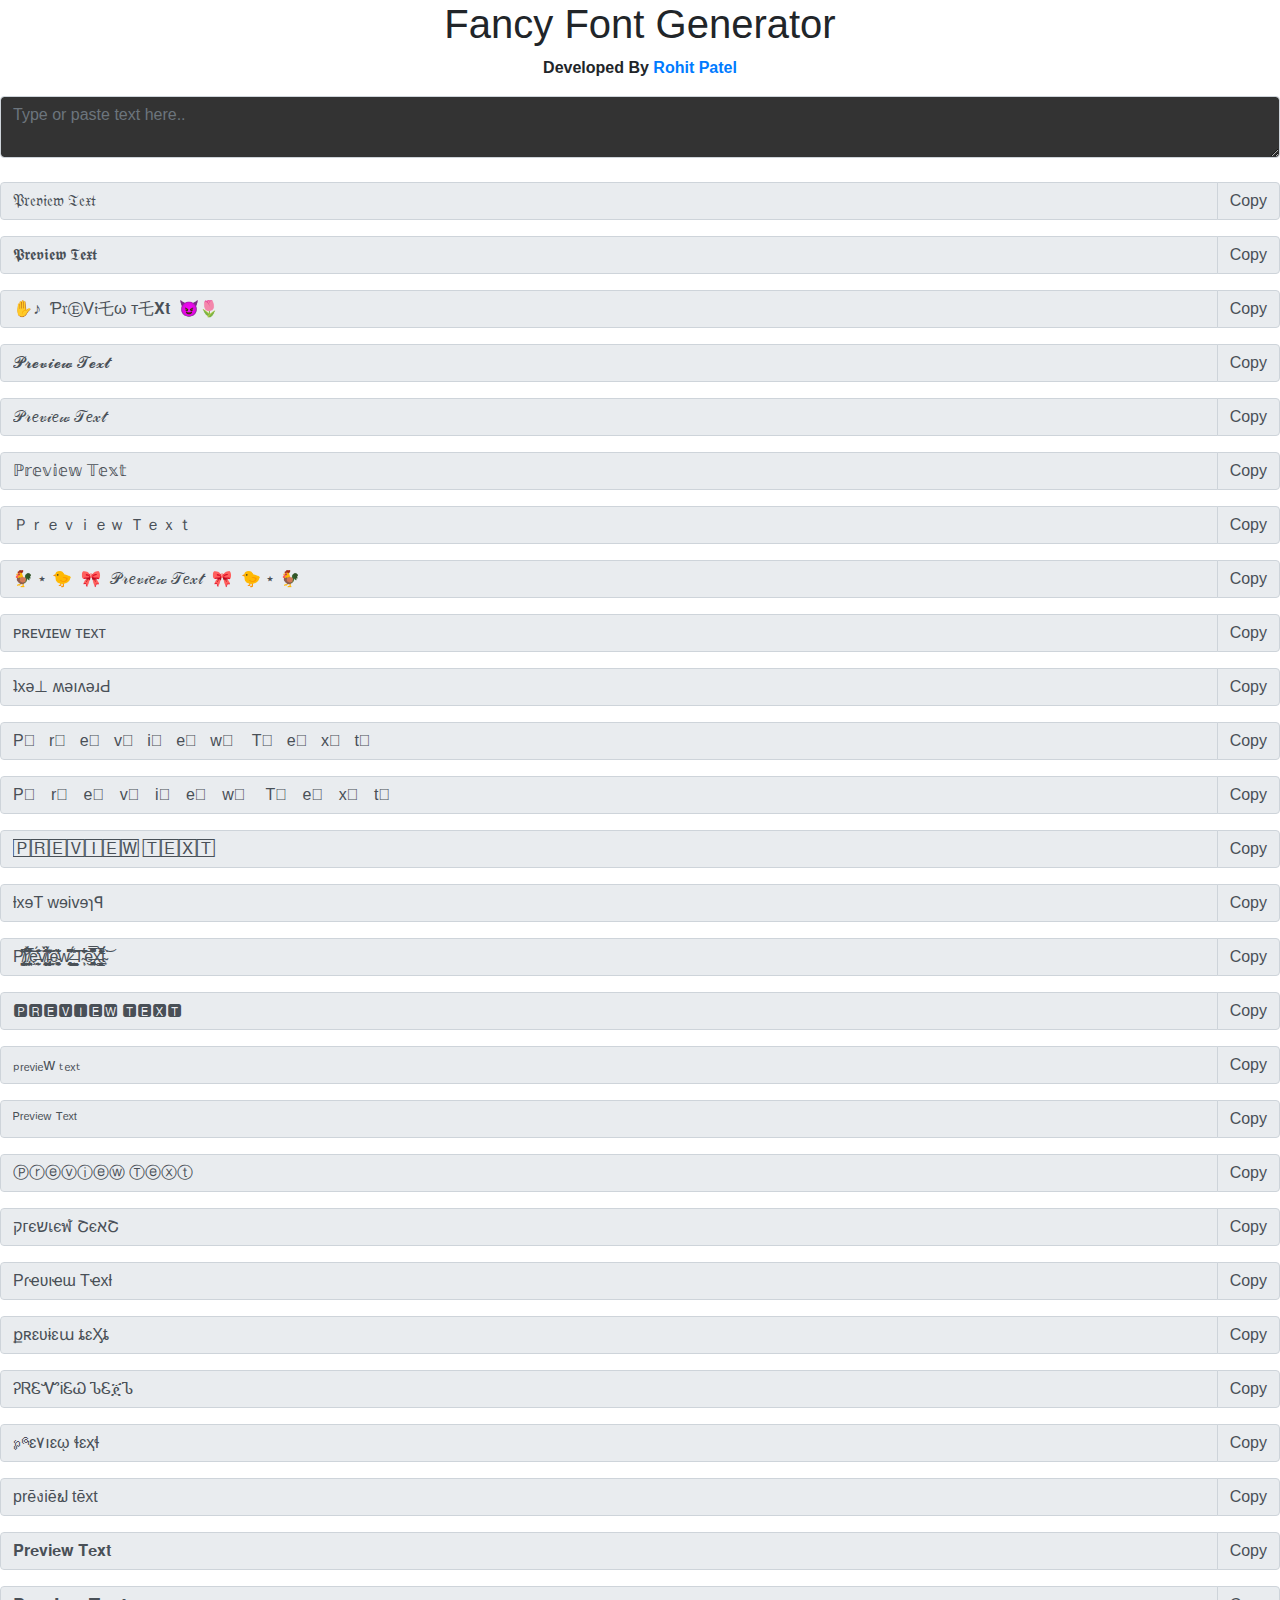
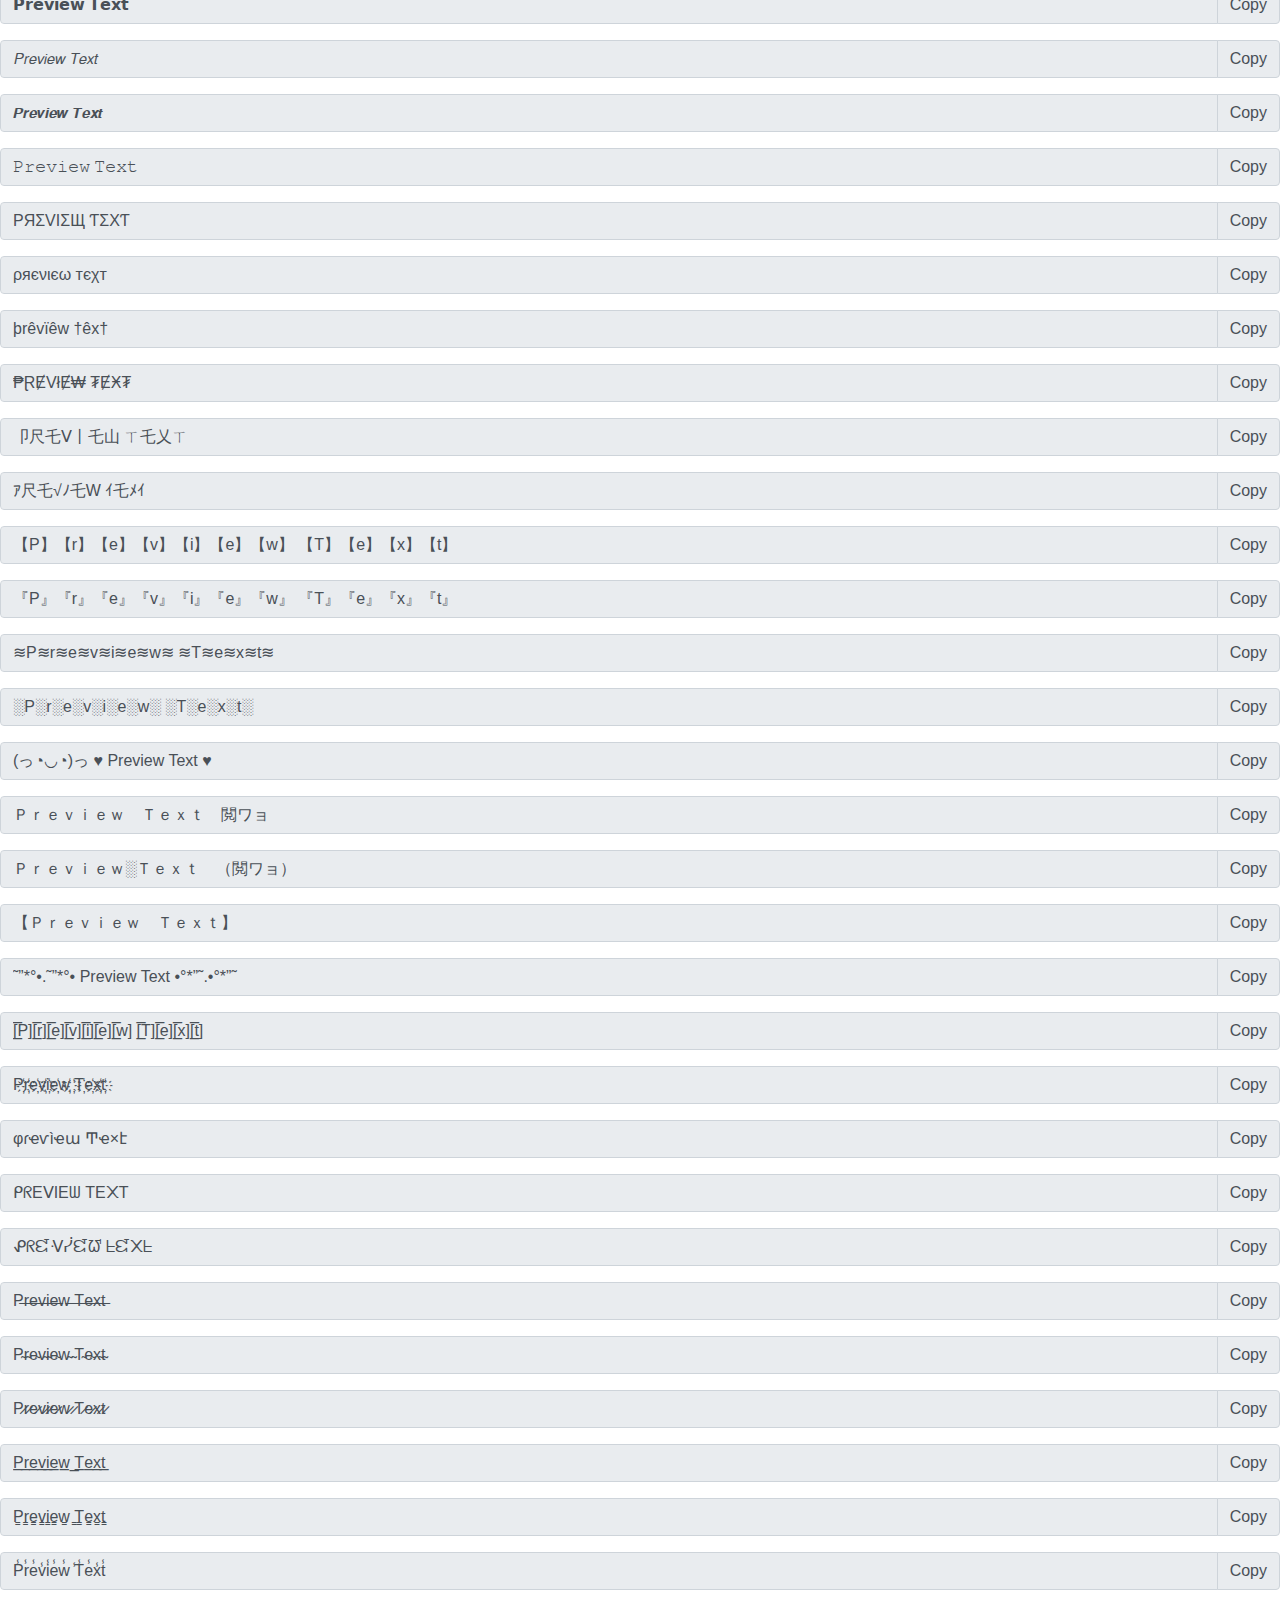
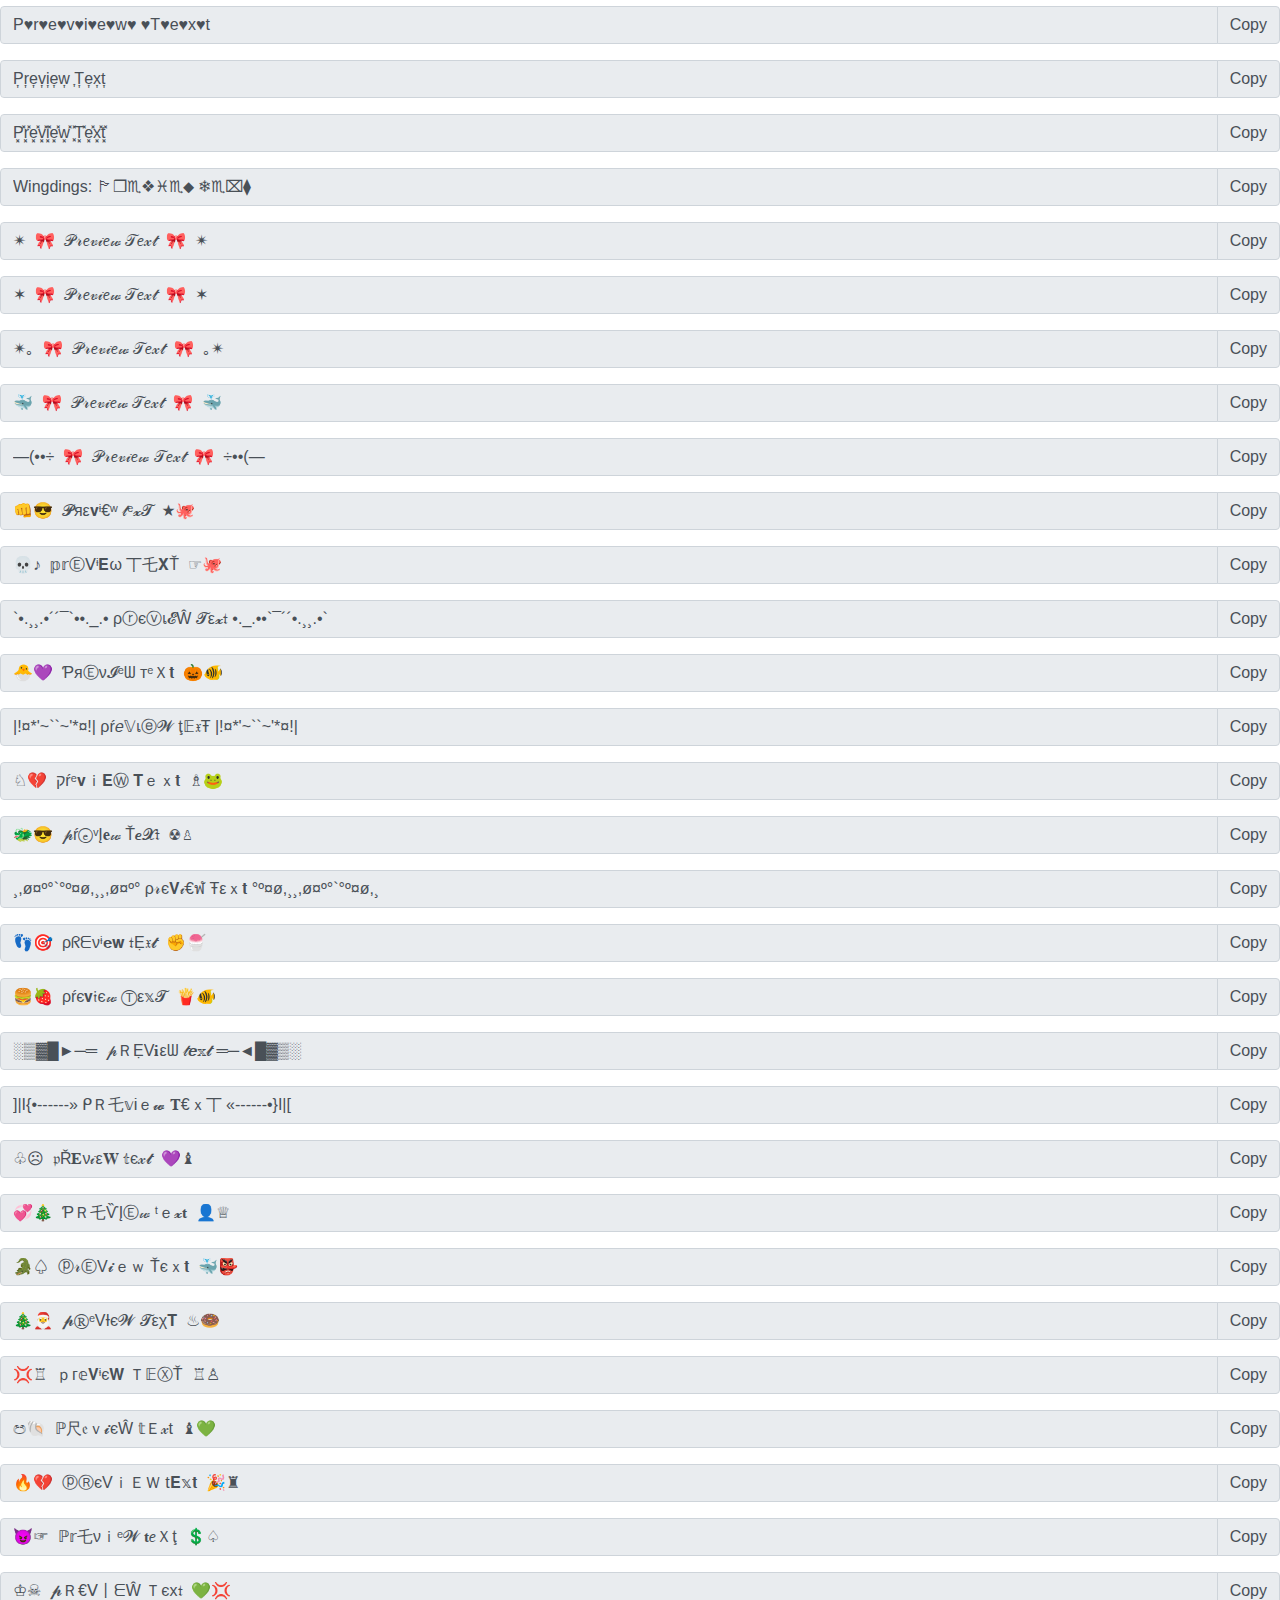
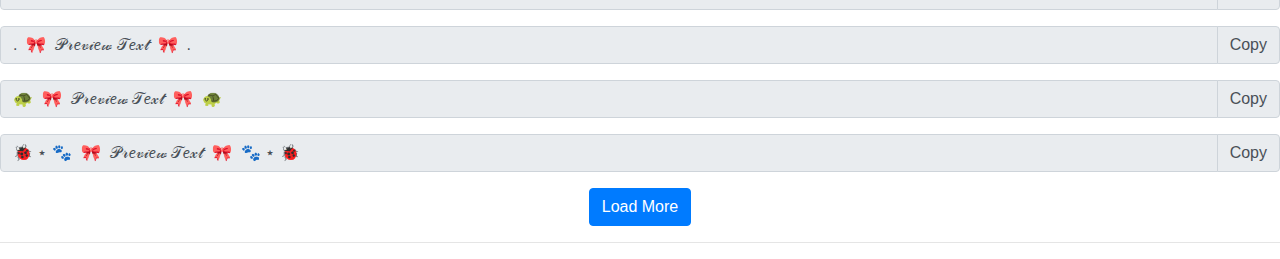
<file: day1/index.html>
<!DOCTYPE html>
<html>
  <head>
    <meta charset="utf-8" />
    <title>Fancy Font Generator</title>

    <meta name="viewport" content="width=device-width, initial-scale=1" />

    <link
      rel="stylesheet"
      href="https://maxcdn.bootstrapcdn.com/bootstrap/4.0.0/css/bootstrap.min.css"
      integrity="sha384-Gn5384xqQ1aoWXA+058RXPxPg6fy4IWvTNh0E263XmFcJlSAwiGgFAW/dAiS6JXm"
      crossorigin="anonymous"
    />
    <link
      rel="stylesheet"
      href="https://maxcdn.bootstrapcdn.com/font-awesome/4.7.0/css/font-awesome.min.css"
    />
    <script src="https://ajax.googleapis.com/ajax/libs/jquery/3.5.1/jquery.min.js"></script>
    <style>
      .fixed {
        position: fixed;
        top: 0;
        left: 0;
        width: 100%;
        z-index: 99;
      }
    </style>
    <script>
      $(window).scroll(function () {
        var sticky = $(".fancytext"),
          scroll = $(window).scrollTop();
        if (scroll >= 100) sticky.addClass("fixed");
        else sticky.removeClass("fixed");
      });
    </script>
  </head>
  <body>
    <h1 style="text-align: center">Fancy Font Generator</h1>
    <p style="text-align: center">
      <b
        >Developed By
        <a href="https://www.iamrohit.in" target="_blank">Rohit Patel</a></b
      >
    </p>
    <textarea
      type="text"
      class="form-control fancytext"
      style="width: 100%; background-color: #333333 !important; color: #ffffff"
      required="required"
      name="text"
      placeholder="Type or paste text here.."
      value=""
    ></textarea>
    <br />
    <div id="result">
      <div class="input-group mb-3">
        <input
          type="text"
          class="form-control text-1"
          value="𝔓𝔯𝔢𝔳𝔦𝔢𝔴 𝔗𝔢𝔵𝔱"
          id="copy_0"
          readonly="readonly"
        />
        <div class="input-group-append">
          <span
            class="input-group-text copybutton"
            style="cursor: pointer"
            data-clipboard-action="copy"
            data-clipboard-target="#copy_0"
            >Copy</span
          >
        </div>
      </div>
      <div class="input-group mb-3">
        <input
          type="text"
          class="form-control text-2"
          value="𝕻𝖗𝖊𝖛𝖎𝖊𝖜 𝕿𝖊𝖝𝖙"
          id="copy_1"
          readonly="readonly"
        />
        <div class="input-group-append">
          <span
            class="input-group-text copybutton"
            style="cursor: pointer"
            data-clipboard-action="copy"
            data-clipboard-target="#copy_1"
            >Copy</span
          >
        </div>
      </div>
      <div class="input-group mb-3">
        <input
          type="text"
          class="form-control text-3"
          value="✋♪  Ƥ𝔯Ⓔᐯ𝔦乇ω т乇𝐗𝐭  😈🌷"
          id="copy_2"
          readonly="readonly"
        />
        <div class="input-group-append">
          <span
            class="input-group-text copybutton"
            style="cursor: pointer"
            data-clipboard-action="copy"
            data-clipboard-target="#copy_2"
            >Copy</span
          >
        </div>
      </div>
      <div class="input-group mb-3">
        <input
          type="text"
          class="form-control text-4"
          value="𝓟𝓻𝓮𝓿𝓲𝓮𝔀 𝓣𝓮𝔁𝓽"
          id="copy_3"
          readonly="readonly"
        />
        <div class="input-group-append">
          <span
            class="input-group-text copybutton"
            style="cursor: pointer"
            data-clipboard-action="copy"
            data-clipboard-target="#copy_3"
            >Copy</span
          >
        </div>
      </div>
      <div class="input-group mb-3">
        <input
          type="text"
          class="form-control text-5"
          value="𝒫𝓇𝑒𝓋𝒾𝑒𝓌 𝒯𝑒𝓍𝓉"
          id="copy_4"
          readonly="readonly"
        />
        <div class="input-group-append">
          <span
            class="input-group-text copybutton"
            style="cursor: pointer"
            data-clipboard-action="copy"
            data-clipboard-target="#copy_4"
            >Copy</span
          >
        </div>
      </div>
      <div class="input-group mb-3">
        <input
          type="text"
          class="form-control text-6"
          value="ℙ𝕣𝕖𝕧𝕚𝕖𝕨 𝕋𝕖𝕩𝕥"
          id="copy_5"
          readonly="readonly"
        />
        <div class="input-group-append">
          <span
            class="input-group-text copybutton"
            style="cursor: pointer"
            data-clipboard-action="copy"
            data-clipboard-target="#copy_5"
            >Copy</span
          >
        </div>
      </div>
      <div class="input-group mb-3">
        <input
          type="text"
          class="form-control text-7"
          value="Ｐｒｅｖｉｅｗ Ｔｅｘｔ"
          id="copy_6"
          readonly="readonly"
        />
        <div class="input-group-append">
          <span
            class="input-group-text copybutton"
            style="cursor: pointer"
            data-clipboard-action="copy"
            data-clipboard-target="#copy_6"
            >Copy</span
          >
        </div>
      </div>
      <div class="input-group mb-3">
        <input
          type="text"
          class="form-control text-8"
          value="🐓 ⋆ 🐤  🎀  𝒫𝓇𝑒𝓋𝒾𝑒𝓌 𝒯𝑒𝓍𝓉  🎀  🐤 ⋆ 🐓"
          id="copy_7"
          readonly="readonly"
        />
        <div class="input-group-append">
          <span
            class="input-group-text copybutton"
            style="cursor: pointer"
            data-clipboard-action="copy"
            data-clipboard-target="#copy_7"
            >Copy</span
          >
        </div>
      </div>
      <div class="input-group mb-3">
        <input
          type="text"
          class="form-control text-9"
          value="ᴘʀᴇᴠɪᴇᴡ ᴛᴇxᴛ"
          id="copy_8"
          readonly="readonly"
        />
        <div class="input-group-append">
          <span
            class="input-group-text copybutton"
            style="cursor: pointer"
            data-clipboard-action="copy"
            data-clipboard-target="#copy_8"
            >Copy</span
          >
        </div>
      </div>
      <div class="input-group mb-3">
        <input
          type="text"
          class="form-control text-10"
          value="ʇxǝ⊥ ʍǝıʌǝɹԀ"
          id="copy_9"
          readonly="readonly"
        />
        <div class="input-group-append">
          <span
            class="input-group-text copybutton"
            style="cursor: pointer"
            data-clipboard-action="copy"
            data-clipboard-target="#copy_9"
            >Copy</span
          >
        </div>
      </div>
      <div class="input-group mb-3">
        <input
          type="text"
          class="form-control text-11"
          value="P⃣&nbsp;&nbsp;&nbsp;r⃣&nbsp;&nbsp;&nbsp;e⃣&nbsp;&nbsp;&nbsp;v⃣&nbsp;&nbsp;&nbsp;i⃣&nbsp;&nbsp;&nbsp;e⃣&nbsp;&nbsp;&nbsp;w⃣ &nbsp;&nbsp;&nbsp;T⃣&nbsp;&nbsp;&nbsp;e⃣&nbsp;&nbsp;&nbsp;x⃣&nbsp;&nbsp;&nbsp;t⃣"
          id="copy_10"
          readonly="readonly"
        />
        <div class="input-group-append">
          <span
            class="input-group-text copybutton"
            style="cursor: pointer"
            data-clipboard-action="copy"
            data-clipboard-target="#copy_10"
            >Copy</span
          >
        </div>
      </div>
      <div class="input-group mb-3">
        <input
          type="text"
          class="form-control text-12"
          value="P⃞ &nbsp;&nbsp; r⃞ &nbsp;&nbsp; e⃞ &nbsp;&nbsp; v⃞ &nbsp;&nbsp; i⃞ &nbsp;&nbsp; e⃞ &nbsp;&nbsp; w⃞  &nbsp;&nbsp; T⃞ &nbsp;&nbsp; e⃞ &nbsp;&nbsp; x⃞ &nbsp;&nbsp; t⃞"
          id="copy_11"
          readonly="readonly"
        />
        <div class="input-group-append">
          <span
            class="input-group-text copybutton"
            style="cursor: pointer"
            data-clipboard-action="copy"
            data-clipboard-target="#copy_11"
            >Copy</span
          >
        </div>
      </div>
      <div class="input-group mb-3">
        <input
          type="text"
          class="form-control text-13"
          value="🄿🅁🄴🅅🄸🄴🅆 🅃🄴🅇🅃"
          id="copy_12"
          readonly="readonly"
        />
        <div class="input-group-append">
          <span
            class="input-group-text copybutton"
            style="cursor: pointer"
            data-clipboard-action="copy"
            data-clipboard-target="#copy_12"
            >Copy</span
          >
        </div>
      </div>
      <div class="input-group mb-3">
        <input
          type="text"
          class="form-control text-14"
          value="ƚxɘT wɘivɘɿꟼ"
          id="copy_13"
          readonly="readonly"
        />
        <div class="input-group-append">
          <span
            class="input-group-text copybutton"
            style="cursor: pointer"
            data-clipboard-action="copy"
            data-clipboard-target="#copy_13"
            >Copy</span
          >
        </div>
      </div>
      <div class="input-group mb-3">
        <input
          type="text"
          class="form-control text-15"
          value="P̸̡̛̬̪̙͎̻̺̹̻̎͆̇̋̆r̸̡͙̦̺̜̪̋̅͌͋̈̈́̀̈́͠͝ȩ̶̯͙̰̜̈́̂̒͠v̸̛͖̰̤̗̝͕̆͊̐̂́̀͜͝͝ị̵̡̲̩̘̟͎̫̝̊̀̎̌̎̈́͂̀̕ẻ̴͓͈̗̖̞̖̣̯̰̓͑͊̐̕w̷̨̛̟͎̗͈̯̘̤͆͆̇͒̈̋̈͠ ̶̲̮̦͇̣̎̾́ͅT̴̖̜̄͋̄͋̇̄̄͗͘͝e̶̳̰̲͙̼͓̣̰͕̩͊̿̐͆͗̽x̵̼̫̙͇̘̗̒̄̽̾̎̑̽̀̾̚t̴͙́̈́͝"
          id="copy_14"
          readonly="readonly"
        />
        <div class="input-group-append">
          <span
            class="input-group-text copybutton"
            style="cursor: pointer"
            data-clipboard-action="copy"
            data-clipboard-target="#copy_14"
            >Copy</span
          >
        </div>
      </div>
      <div class="input-group mb-3">
        <input
          type="text"
          class="form-control text-16"
          value="🅿🆁🅴🆅🅸🅴🆆 🆃🅴🆇🆃"
          id="copy_15"
          readonly="readonly"
        />
        <div class="input-group-append">
          <span
            class="input-group-text copybutton"
            style="cursor: pointer"
            data-clipboard-action="copy"
            data-clipboard-target="#copy_15"
            >Copy</span
          >
        </div>
      </div>

      <div class="input-group mb-3">
        <input
          type="text"
          class="form-control text-17"
          value="ₚᵣₑᵥᵢₑw ₜₑₓₜ"
          id="copy_16"
          readonly="readonly"
        />
        <div class="input-group-append">
          <span
            class="input-group-text copybutton"
            style="cursor: pointer"
            data-clipboard-action="copy"
            data-clipboard-target="#copy_16"
            >Copy</span
          >
        </div>
      </div>
      <div class="input-group mb-3">
        <input
          type="text"
          class="form-control text-18"
          value="ᴾʳᵉᵛⁱᵉʷ ᵀᵉˣᵗ"
          id="copy_17"
          readonly="readonly"
        />
        <div class="input-group-append">
          <span
            class="input-group-text copybutton"
            style="cursor: pointer"
            data-clipboard-action="copy"
            data-clipboard-target="#copy_17"
            >Copy</span
          >
        </div>
      </div>
      <div class="input-group mb-3">
        <input
          type="text"
          class="form-control text-19"
          value="Ⓟⓡⓔⓥⓘⓔⓦ Ⓣⓔⓧⓣ"
          id="copy_18"
          readonly="readonly"
        />
        <div class="input-group-append">
          <span
            class="input-group-text copybutton"
            style="cursor: pointer"
            data-clipboard-action="copy"
            data-clipboard-target="#copy_18"
            >Copy</span
          >
        </div>
      </div>
      <div class="input-group mb-3">
        <input
          type="text"
          class="form-control text-20"
          value="קгєשเєฬ ՇєאՇ"
          id="copy_19"
          readonly="readonly"
        />
        <div class="input-group-append">
          <span
            class="input-group-text copybutton"
            style="cursor: pointer"
            data-clipboard-action="copy"
            data-clipboard-target="#copy_19"
            >Copy</span
          >
        </div>
      </div>
      <div class="input-group mb-3">
        <input
          type="text"
          class="form-control text-21"
          value="Pɾҽʋιҽɯ Tҽxƚ"
          id="copy_20"
          readonly="readonly"
        />
        <div class="input-group-append">
          <span
            class="input-group-text copybutton"
            style="cursor: pointer"
            data-clipboard-action="copy"
            data-clipboard-target="#copy_20"
            >Copy</span
          >
        </div>
      </div>
      <div class="input-group mb-3">
        <input
          type="text"
          class="form-control text-22"
          value="քʀɛʋɨɛա ȶɛӼȶ"
          id="copy_21"
          readonly="readonly"
        />
        <div class="input-group-append">
          <span
            class="input-group-text copybutton"
            style="cursor: pointer"
            data-clipboard-action="copy"
            data-clipboard-target="#copy_21"
            >Copy</span
          >
        </div>
      </div>
      <div class="input-group mb-3">
        <input
          type="text"
          class="form-control text-23"
          value="ᎮᏒᏋᏉᎥᏋᏇ ᏖᏋጀᏖ"
          id="copy_22"
          readonly="readonly"
        />
        <div class="input-group-append">
          <span
            class="input-group-text copybutton"
            style="cursor: pointer"
            data-clipboard-action="copy"
            data-clipboard-target="#copy_22"
            >Copy</span
          >
        </div>
      </div>
      <div class="input-group mb-3">
        <input
          type="text"
          class="form-control text-24"
          value="℘ཞɛ۷ıɛῳ ɬɛҳɬ"
          id="copy_23"
          readonly="readonly"
        />
        <div class="input-group-append">
          <span
            class="input-group-text copybutton"
            style="cursor: pointer"
            data-clipboard-action="copy"
            data-clipboard-target="#copy_23"
            >Copy</span
          >
        </div>
      </div>
      <div class="input-group mb-3">
        <input
          type="text"
          class="form-control text-25"
          value="prēงiēຟ tēxt"
          id="copy_24"
          readonly="readonly"
        />
        <div class="input-group-append">
          <span
            class="input-group-text copybutton"
            style="cursor: pointer"
            data-clipboard-action="copy"
            data-clipboard-target="#copy_24"
            >Copy</span
          >
        </div>
      </div>
      <div class="input-group mb-3">
        <input
          type="text"
          class="form-control text-26"
          value="𝐏𝐫𝐞𝐯𝐢𝐞𝐰 𝐓𝐞𝐱𝐭"
          id="copy_25"
          readonly="readonly"
        />
        <div class="input-group-append">
          <span
            class="input-group-text copybutton"
            style="cursor: pointer"
            data-clipboard-action="copy"
            data-clipboard-target="#copy_25"
            >Copy</span
          >
        </div>
      </div>
      <div class="input-group mb-3">
        <input
          type="text"
          class="form-control text-27"
          value="𝗣𝗿𝗲𝘃𝗶𝗲𝘄 𝗧𝗲𝘅𝘁"
          id="copy_26"
          readonly="readonly"
        />
        <div class="input-group-append">
          <span
            class="input-group-text copybutton"
            style="cursor: pointer"
            data-clipboard-action="copy"
            data-clipboard-target="#copy_26"
            >Copy</span
          >
        </div>
      </div>
      <div class="input-group mb-3">
        <input
          type="text"
          class="form-control text-28"
          value="𝘗𝘳𝘦𝘷𝘪𝘦𝘸 𝘛𝘦𝘹𝘵"
          id="copy_27"
          readonly="readonly"
        />
        <div class="input-group-append">
          <span
            class="input-group-text copybutton"
            style="cursor: pointer"
            data-clipboard-action="copy"
            data-clipboard-target="#copy_27"
            >Copy</span
          >
        </div>
      </div>
      <div class="input-group mb-3">
        <input
          type="text"
          class="form-control text-29"
          value="𝙋𝙧𝙚𝙫𝙞𝙚𝙬 𝙏𝙚𝙭𝙩"
          id="copy_28"
          readonly="readonly"
        />
        <div class="input-group-append">
          <span
            class="input-group-text copybutton"
            style="cursor: pointer"
            data-clipboard-action="copy"
            data-clipboard-target="#copy_28"
            >Copy</span
          >
        </div>
      </div>
      <div class="input-group mb-3">
        <input
          type="text"
          class="form-control text-30"
          value="𝙿𝚛𝚎𝚟𝚒𝚎𝚠 𝚃𝚎𝚡𝚝"
          id="copy_29"
          readonly="readonly"
        />
        <div class="input-group-append">
          <span
            class="input-group-text copybutton"
            style="cursor: pointer"
            data-clipboard-action="copy"
            data-clipboard-target="#copy_29"
            >Copy</span
          >
        </div>
      </div>
      <div class="input-group mb-3">
        <input
          type="text"
          class="form-control text-31"
          value="PЯΣVIΣЩ ƬΣXƬ"
          id="copy_30"
          readonly="readonly"
        />
        <div class="input-group-append">
          <span
            class="input-group-text copybutton"
            style="cursor: pointer"
            data-clipboard-action="copy"
            data-clipboard-target="#copy_30"
            >Copy</span
          >
        </div>
      </div>
      <div class="input-group mb-3">
        <input
          type="text"
          class="form-control text-32"
          value="ρяєνιєω тєχт"
          id="copy_31"
          readonly="readonly"
        />
        <div class="input-group-append">
          <span
            class="input-group-text copybutton"
            style="cursor: pointer"
            data-clipboard-action="copy"
            data-clipboard-target="#copy_31"
            >Copy</span
          >
        </div>
      </div>
      <div class="input-group mb-3">
        <input
          type="text"
          class="form-control text-33"
          value="þrêvïêw †êx†"
          id="copy_32"
          readonly="readonly"
        />
        <div class="input-group-append">
          <span
            class="input-group-text copybutton"
            style="cursor: pointer"
            data-clipboard-action="copy"
            data-clipboard-target="#copy_32"
            >Copy</span
          >
        </div>
      </div>
      <div class="input-group mb-3">
        <input
          type="text"
          class="form-control text-34"
          value="₱ⱤɆVłɆ₩ ₮ɆӾ₮"
          id="copy_33"
          readonly="readonly"
        />
        <div class="input-group-append">
          <span
            class="input-group-text copybutton"
            style="cursor: pointer"
            data-clipboard-action="copy"
            data-clipboard-target="#copy_33"
            >Copy</span
          >
        </div>
      </div>
      <div class="input-group mb-3">
        <input
          type="text"
          class="form-control text-35"
          value="卩尺乇ᐯ丨乇山 ㄒ乇乂ㄒ"
          id="copy_34"
          readonly="readonly"
        />
        <div class="input-group-append">
          <span
            class="input-group-text copybutton"
            style="cursor: pointer"
            data-clipboard-action="copy"
            data-clipboard-target="#copy_34"
            >Copy</span
          >
        </div>
      </div>
      <div class="input-group mb-3">
        <input
          type="text"
          class="form-control text-36"
          value="ｱ尺乇√ﾉ乇W ｲ乇ﾒｲ"
          id="copy_35"
          readonly="readonly"
        />
        <div class="input-group-append">
          <span
            class="input-group-text copybutton"
            style="cursor: pointer"
            data-clipboard-action="copy"
            data-clipboard-target="#copy_35"
            >Copy</span
          >
        </div>
      </div>
      <div class="input-group mb-3">
        <input
          type="text"
          class="form-control text-37"
          value="【P】【r】【e】【v】【i】【e】【w】 【T】【e】【x】【t】"
          id="copy_36"
          readonly="readonly"
        />
        <div class="input-group-append">
          <span
            class="input-group-text copybutton"
            style="cursor: pointer"
            data-clipboard-action="copy"
            data-clipboard-target="#copy_36"
            >Copy</span
          >
        </div>
      </div>
      <div class="input-group mb-3">
        <input
          type="text"
          class="form-control text-38"
          value="『P』『r』『e』『v』『i』『e』『w』 『T』『e』『x』『t』"
          id="copy_37"
          readonly="readonly"
        />
        <div class="input-group-append">
          <span
            class="input-group-text copybutton"
            style="cursor: pointer"
            data-clipboard-action="copy"
            data-clipboard-target="#copy_37"
            >Copy</span
          >
        </div>
      </div>
      <div class="input-group mb-3">
        <input
          type="text"
          class="form-control text-39"
          value="≋P≋r≋e≋v≋i≋e≋w≋ ≋T≋e≋x≋t≋"
          id="copy_38"
          readonly="readonly"
        />
        <div class="input-group-append">
          <span
            class="input-group-text copybutton"
            style="cursor: pointer"
            data-clipboard-action="copy"
            data-clipboard-target="#copy_38"
            >Copy</span
          >
        </div>
      </div>
      <div class="input-group mb-3">
        <input
          type="text"
          class="form-control text-40"
          value="░P░r░e░v░i░e░w░ ░T░e░x░t░"
          id="copy_39"
          readonly="readonly"
        />
        <div class="input-group-append">
          <span
            class="input-group-text copybutton"
            style="cursor: pointer"
            data-clipboard-action="copy"
            data-clipboard-target="#copy_39"
            >Copy</span
          >
        </div>
      </div>
      <div class="input-group mb-3">
        <input
          type="text"
          class="form-control text-41"
          value="(っ◔◡◔)っ ♥ Preview Text ♥"
          id="copy_40"
          readonly="readonly"
        />
        <div class="input-group-append">
          <span
            class="input-group-text copybutton"
            style="cursor: pointer"
            data-clipboard-action="copy"
            data-clipboard-target="#copy_40"
            >Copy</span
          >
        </div>
      </div>
      <div class="input-group mb-3">
        <input
          type="text"
          class="form-control text-42"
          value="Ｐｒｅｖｉｅｗ　Ｔｅｘｔ　閲ワョ"
          id="copy_41"
          readonly="readonly"
        />
        <div class="input-group-append">
          <span
            class="input-group-text copybutton"
            style="cursor: pointer"
            data-clipboard-action="copy"
            data-clipboard-target="#copy_41"
            >Copy</span
          >
        </div>
      </div>
      <div class="input-group mb-3">
        <input
          type="text"
          class="form-control text-43"
          value="Ｐｒｅｖｉｅｗ░Ｔｅｘｔ　（閲ワョ）"
          id="copy_42"
          readonly="readonly"
        />
        <div class="input-group-append">
          <span
            class="input-group-text copybutton"
            style="cursor: pointer"
            data-clipboard-action="copy"
            data-clipboard-target="#copy_42"
            >Copy</span
          >
        </div>
      </div>
      <div class="input-group mb-3">
        <input
          type="text"
          class="form-control text-44"
          value="【&#65279;Ｐｒｅｖｉｅｗ　Ｔｅｘｔ】"
          id="copy_43"
          readonly="readonly"
        />
        <div class="input-group-append">
          <span
            class="input-group-text copybutton"
            style="cursor: pointer"
            data-clipboard-action="copy"
            data-clipboard-target="#copy_43"
            >Copy</span
          >
        </div>
      </div>
      <div class="input-group mb-3">
        <input
          type="text"
          class="form-control text-45"
          value="˜”*°•.˜”*°• Preview Text •°*”˜.•°*”˜"
          id="copy_44"
          readonly="readonly"
        />
        <div class="input-group-append">
          <span
            class="input-group-text copybutton"
            style="cursor: pointer"
            data-clipboard-action="copy"
            data-clipboard-target="#copy_44"
            >Copy</span
          >
        </div>
      </div>
      <div class="input-group mb-3">
        <input
          type="text"
          class="form-control text-46"
          value="[̲̅P][̲̅r][̲̅e][̲̅v][̲̅i][̲̅e][̲̅w] [̲̅T][̲̅e][̲̅x][̲̅t]"
          id="copy_45"
          readonly="readonly"
        />
        <div class="input-group-append">
          <span
            class="input-group-text copybutton"
            style="cursor: pointer"
            data-clipboard-action="copy"
            data-clipboard-target="#copy_45"
            >Copy</span
          >
        </div>
      </div>
      <div class="input-group mb-3">
        <input
          type="text"
          class="form-control text-47"
          value="P҉r҉e҉v҉i҉e҉w҉ ҉T҉e҉x҉t҉"
          id="copy_46"
          readonly="readonly"
        />
        <div class="input-group-append">
          <span
            class="input-group-text copybutton"
            style="cursor: pointer"
            data-clipboard-action="copy"
            data-clipboard-target="#copy_46"
            >Copy</span
          >
        </div>
      </div>
      <div class="input-group mb-3">
        <input
          type="text"
          class="form-control text-48"
          value="φɾҽѵìҽա Ͳҽ×է"
          id="copy_47"
          readonly="readonly"
        />
        <div class="input-group-append">
          <span
            class="input-group-text copybutton"
            style="cursor: pointer"
            data-clipboard-action="copy"
            data-clipboard-target="#copy_47"
            >Copy</span
          >
        </div>
      </div>
      <div class="input-group mb-3">
        <input
          type="text"
          class="form-control text-49"
          value="ᑭᖇEᐯIEᗯ TE᙭T"
          id="copy_48"
          readonly="readonly"
        />
        <div class="input-group-append">
          <span
            class="input-group-text copybutton"
            style="cursor: pointer"
            data-clipboard-action="copy"
            data-clipboard-target="#copy_48"
            >Copy</span
          >
        </div>
      </div>
      <div class="input-group mb-3">
        <input
          type="text"
          class="form-control text-50"
          value="ᕵᖇᘿᐺᓰᘿᘺ ᖶᘿ᙭ᖶ"
          id="copy_49"
          readonly="readonly"
        />
        <div class="input-group-append">
          <span
            class="input-group-text copybutton"
            style="cursor: pointer"
            data-clipboard-action="copy"
            data-clipboard-target="#copy_49"
            >Copy</span
          >
        </div>
      </div>
      <div class="input-group mb-3">
        <input
          type="text"
          class="form-control text-51"
          value="P̶r̶e̶v̶i̶e̶w̶ ̶T̶e̶x̶t̶"
          id="copy_50"
          readonly="readonly"
        />
        <div class="input-group-append">
          <span
            class="input-group-text copybutton"
            style="cursor: pointer"
            data-clipboard-action="copy"
            data-clipboard-target="#copy_50"
            >Copy</span
          >
        </div>
      </div>
      <div class="input-group mb-3">
        <input
          type="text"
          class="form-control text-52"
          value="P̴r̴e̴v̴i̴e̴w̴ ̴T̴e̴x̴t̴"
          id="copy_51"
          readonly="readonly"
        />
        <div class="input-group-append">
          <span
            class="input-group-text copybutton"
            style="cursor: pointer"
            data-clipboard-action="copy"
            data-clipboard-target="#copy_51"
            >Copy</span
          >
        </div>
      </div>
      <div class="input-group mb-3">
        <input
          type="text"
          class="form-control text-53"
          value="P̷r̷e̷v̷i̷e̷w̷ ̷T̷e̷x̷t̷"
          id="copy_52"
          readonly="readonly"
        />
        <div class="input-group-append">
          <span
            class="input-group-text copybutton"
            style="cursor: pointer"
            data-clipboard-action="copy"
            data-clipboard-target="#copy_52"
            >Copy</span
          >
        </div>
      </div>
      <div class="input-group mb-3">
        <input
          type="text"
          class="form-control text-54"
          value="P̲r̲e̲v̲i̲e̲w̲ ̲T̲e̲x̲t̲"
          id="copy_53"
          readonly="readonly"
        />
        <div class="input-group-append">
          <span
            class="input-group-text copybutton"
            style="cursor: pointer"
            data-clipboard-action="copy"
            data-clipboard-target="#copy_53"
            >Copy</span
          >
        </div>
      </div>
      <div class="input-group mb-3">
        <input
          type="text"
          class="form-control text-55"
          value="P̳r̳e̳v̳i̳e̳w̳ ̳T̳e̳x̳t̳"
          id="copy_54"
          readonly="readonly"
        />
        <div class="input-group-append">
          <span
            class="input-group-text copybutton"
            style="cursor: pointer"
            data-clipboard-action="copy"
            data-clipboard-target="#copy_54"
            >Copy</span
          >
        </div>
      </div>
      <div class="input-group mb-3">
        <input
          type="text"
          class="form-control text-56"
          value="P̾r̾e̾v̾i̾e̾w̾ ̾T̾e̾x̾t̾"
          id="copy_55"
          readonly="readonly"
        />
        <div class="input-group-append">
          <span
            class="input-group-text copybutton"
            style="cursor: pointer"
            data-clipboard-action="copy"
            data-clipboard-target="#copy_55"
            >Copy</span
          >
        </div>
      </div>
      <div class="input-group mb-3">
        <input
          type="text"
          class="form-control text-57"
          value="P♥r♥e♥v♥i♥e♥w♥ ♥T♥e♥x♥t"
          id="copy_56"
          readonly="readonly"
        />
        <div class="input-group-append">
          <span
            class="input-group-text copybutton"
            style="cursor: pointer"
            data-clipboard-action="copy"
            data-clipboard-target="#copy_56"
            >Copy</span
          >
        </div>
      </div>
      <div class="input-group mb-3">
        <input
          type="text"
          class="form-control text-58"
          value="P͎r͎e͎v͎i͎e͎w͎ ͎T͎e͎x͎t͎"
          id="copy_57"
          readonly="readonly"
        />
        <div class="input-group-append">
          <span
            class="input-group-text copybutton"
            style="cursor: pointer"
            data-clipboard-action="copy"
            data-clipboard-target="#copy_57"
            >Copy</span
          >
        </div>
      </div>
      <div class="input-group mb-3">
        <input
          type="text"
          class="form-control text-59"
          value="P͓̽r͓̽e͓̽v͓̽i͓̽e͓̽w͓̽ ͓̽T͓̽e͓̽x͓̽t͓̽"
          id="copy_58"
          readonly="readonly"
        />
        <div class="input-group-append">
          <span
            class="input-group-text copybutton"
            style="cursor: pointer"
            data-clipboard-action="copy"
            data-clipboard-target="#copy_58"
            >Copy</span
          >
        </div>
      </div>
      <div class="input-group mb-3">
        <input
          type="text"
          class="form-control text-60"
          value="Wingdings: 🏱︎❒︎♏︎❖︎♓︎♏︎⬥︎ ❄︎♏︎⌧︎⧫︎"
          id="copy_59"
          readonly="readonly"
        />
        <div class="input-group-append">
          <span
            class="input-group-text copybutton"
            style="cursor: pointer"
            data-clipboard-action="copy"
            data-clipboard-target="#copy_59"
            >Copy</span
          >
        </div>
      </div>
      <div class="input-group mb-3">
        <input
          type="text"
          class="form-control text-61"
          value="✴  🎀  𝒫𝓇𝑒𝓋𝒾𝑒𝓌 𝒯𝑒𝓍𝓉  🎀  ✴"
          id="copy_60"
          readonly="readonly"
        />
        <div class="input-group-append">
          <span
            class="input-group-text copybutton"
            style="cursor: pointer"
            data-clipboard-action="copy"
            data-clipboard-target="#copy_60"
            >Copy</span
          >
        </div>
      </div>
      <div class="input-group mb-3">
        <input
          type="text"
          class="form-control text-62"
          value="✶  🎀  𝒫𝓇𝑒𝓋𝒾𝑒𝓌 𝒯𝑒𝓍𝓉  🎀  ✶"
          id="copy_61"
          readonly="readonly"
        />
        <div class="input-group-append">
          <span
            class="input-group-text copybutton"
            style="cursor: pointer"
            data-clipboard-action="copy"
            data-clipboard-target="#copy_61"
            >Copy</span
          >
        </div>
      </div>
      <div class="input-group mb-3">
        <input
          type="text"
          class="form-control text-63"
          value="✴｡  🎀  𝒫𝓇𝑒𝓋𝒾𝑒𝓌 𝒯𝑒𝓍𝓉  🎀  ｡✴"
          id="copy_62"
          readonly="readonly"
        />
        <div class="input-group-append">
          <span
            class="input-group-text copybutton"
            style="cursor: pointer"
            data-clipboard-action="copy"
            data-clipboard-target="#copy_62"
            >Copy</span
          >
        </div>
      </div>
      <div class="input-group mb-3">
        <input
          type="text"
          class="form-control text-64"
          value="🐳  🎀  𝒫𝓇𝑒𝓋𝒾𝑒𝓌 𝒯𝑒𝓍𝓉  🎀  🐳"
          id="copy_63"
          readonly="readonly"
        />
        <div class="input-group-append">
          <span
            class="input-group-text copybutton"
            style="cursor: pointer"
            data-clipboard-action="copy"
            data-clipboard-target="#copy_63"
            >Copy</span
          >
        </div>
      </div>
      <div class="input-group mb-3">
        <input
          type="text"
          class="form-control text-65"
          value="—(••÷  🎀  𝒫𝓇𝑒𝓋𝒾𝑒𝓌 𝒯𝑒𝓍𝓉  🎀  ÷••(—"
          id="copy_64"
          readonly="readonly"
        />
        <div class="input-group-append">
          <span
            class="input-group-text copybutton"
            style="cursor: pointer"
            data-clipboard-action="copy"
            data-clipboard-target="#copy_64"
            >Copy</span
          >
        </div>
      </div>
      <div class="input-group mb-3">
        <input
          type="text"
          class="form-control text-66"
          value="👊😎  𝓟яε𝐯ᶤ€ʷ 𝓉ᵉ𝔁𝓣  ★🐙"
          id="copy_65"
          readonly="readonly"
        />
        <div class="input-group-append">
          <span
            class="input-group-text copybutton"
            style="cursor: pointer"
            data-clipboard-action="copy"
            data-clipboard-target="#copy_65"
            >Copy</span
          >
        </div>
      </div>
      <div class="input-group mb-3">
        <input
          type="text"
          class="form-control text-67"
          value="💀♪  𝕡𝕣Ⓔᐯᶤ𝐄ω 丅乇𝐗Ť  ☞🐙"
          id="copy_66"
          readonly="readonly"
        />
        <div class="input-group-append">
          <span
            class="input-group-text copybutton"
            style="cursor: pointer"
            data-clipboard-action="copy"
            data-clipboard-target="#copy_66"
            >Copy</span
          >
        </div>
      </div>
      <div class="input-group mb-3">
        <input
          type="text"
          class="form-control text-68"
          value="`•.¸¸.•´´¯`••._.• ρⓡєⓥเ𝓔Ŵ 𝓣ε𝔁𝔱 •._.••`¯´´•.¸¸.•`"
          id="copy_67"
          readonly="readonly"
        />
        <div class="input-group-append">
          <span
            class="input-group-text copybutton"
            style="cursor: pointer"
            data-clipboard-action="copy"
            data-clipboard-target="#copy_67"
            >Copy</span
          >
        </div>
      </div>
      <div class="input-group mb-3">
        <input
          type="text"
          class="form-control text-69"
          value="🐣💜  ƤяⒺν𝓘ᵉᗯ тᵉＸ𝐭  🎃🐠"
          id="copy_68"
          readonly="readonly"
        />
        <div class="input-group-append">
          <span
            class="input-group-text copybutton"
            style="cursor: pointer"
            data-clipboard-action="copy"
            data-clipboard-target="#copy_68"
            >Copy</span
          >
        </div>
      </div>
      <div class="input-group mb-3">
        <input
          type="text"
          class="form-control text-70"
          value="|!¤*'~``~'*¤!| ρŕ𝑒𝕍เⓔ𝓦 ţ𝔼𝔵Ŧ |!¤*'~``~'*¤!|"
          id="copy_69"
          readonly="readonly"
        />
        <div class="input-group-append">
          <span
            class="input-group-text copybutton"
            style="cursor: pointer"
            data-clipboard-action="copy"
            data-clipboard-target="#copy_69"
            >Copy</span
          >
        </div>
      </div>
      <div class="input-group mb-3">
        <input
          type="text"
          class="form-control text-71"
          value="♘💔  קŕᵉ𝐯ｉ𝐄Ⓦ 𝐓ｅｘ𝐭  ♗🐸"
          id="copy_70"
          readonly="readonly"
        />
        <div class="input-group-append">
          <span
            class="input-group-text copybutton"
            style="cursor: pointer"
            data-clipboard-action="copy"
            data-clipboard-target="#copy_70"
            >Copy</span
          >
        </div>
      </div>
      <div class="input-group mb-3">
        <input
          type="text"
          class="form-control text-72"
          value="🐲😎  𝓅ŕⓔᵛĮ𝐞𝓌 Ť𝒆𝓧𝔱  ☢♙"
          id="copy_71"
          readonly="readonly"
        />
        <div class="input-group-append">
          <span
            class="input-group-text copybutton"
            style="cursor: pointer"
            data-clipboard-action="copy"
            data-clipboard-target="#copy_71"
            >Copy</span
          >
        </div>
      </div>
      <div class="input-group mb-3">
        <input
          type="text"
          class="form-control text-73"
          value="¸,ø¤º°`°º¤ø,¸¸,ø¤º° ρ𝓇є𝐕𝒾€ฬ Ŧεｘ𝐭 °º¤ø,¸¸,ø¤º°`°º¤ø,¸"
          id="copy_72"
          readonly="readonly"
        />
        <div class="input-group-append">
          <span
            class="input-group-text copybutton"
            style="cursor: pointer"
            data-clipboard-action="copy"
            data-clipboard-target="#copy_72"
            >Copy</span
          >
        </div>
      </div>
      <div class="input-group mb-3">
        <input
          type="text"
          class="form-control text-74"
          value="👣🎯  ρᖇᗴνᶤ𝐞𝐰 𝔱Ẹ𝔵𝓽  ✊🍧"
          id="copy_73"
          readonly="readonly"
        />
        <div class="input-group-append">
          <span
            class="input-group-text copybutton"
            style="cursor: pointer"
            data-clipboard-action="copy"
            data-clipboard-target="#copy_73"
            >Copy</span
          >
        </div>
      </div>
      <div class="input-group mb-3">
        <input
          type="text"
          class="form-control text-75"
          value="🍔🍓  ρŕє𝐯𝔦є𝓌 Ⓣε𝕩𝓣  🍟🐠"
          id="copy_74"
          readonly="readonly"
        />
        <div class="input-group-append">
          <span
            class="input-group-text copybutton"
            style="cursor: pointer"
            data-clipboard-action="copy"
            data-clipboard-target="#copy_74"
            >Copy</span
          >
        </div>
      </div>
      <div class="input-group mb-3">
        <input
          type="text"
          class="form-control text-76"
          value="░▒▓█►─═  𝓅ＲẸV𝐢εᗯ 𝓉𝒆𝕩𝓽 ═─◄█▓▒░"
          id="copy_75"
          readonly="readonly"
        />
        <div class="input-group-append">
          <span
            class="input-group-text copybutton"
            style="cursor: pointer"
            data-clipboard-action="copy"
            data-clipboard-target="#copy_75"
            >Copy</span
          >
        </div>
      </div>
      <div class="input-group mb-3">
        <input
          type="text"
          class="form-control text-77"
          value="]|I{•------» ᑭＲ乇𝕧Ꭵｅ𝔀 𝐓€ｘ丅 «------•}I|["
          id="copy_76"
          readonly="readonly"
        />
        <div class="input-group-append">
          <span
            class="input-group-text copybutton"
            style="cursor: pointer"
            data-clipboard-action="copy"
            data-clipboard-target="#copy_76"
            >Copy</span
          >
        </div>
      </div>
      <div class="input-group mb-3">
        <input
          type="text"
          class="form-control text-78"
          value="♧☹  𝔭Ř𝐄ν𝒾ε𝐖 𝕥є𝓍𝓽  💜♝"
          id="copy_77"
          readonly="readonly"
        />
        <div class="input-group-append">
          <span
            class="input-group-text copybutton"
            style="cursor: pointer"
            data-clipboard-action="copy"
            data-clipboard-target="#copy_77"
            >Copy</span
          >
        </div>
      </div>
      <div class="input-group mb-3">
        <input
          type="text"
          class="form-control text-79"
          value="💞🎄  ƤＲ乇ѶĮⒺ𝓌 ᵗｅ𝔁𝐭  👤♕"
          id="copy_78"
          readonly="readonly"
        />
        <div class="input-group-append">
          <span
            class="input-group-text copybutton"
            style="cursor: pointer"
            data-clipboard-action="copy"
            data-clipboard-target="#copy_78"
            >Copy</span
          >
        </div>
      </div>
      <div class="input-group mb-3">
        <input
          type="text"
          class="form-control text-80"
          value="🐊♤  ⓟ𝓇ⒺV𝓲ｅｗ Ťєｘ𝐭  🐳👺"
          id="copy_79"
          readonly="readonly"
        />
        <div class="input-group-append">
          <span
            class="input-group-text copybutton"
            style="cursor: pointer"
            data-clipboard-action="copy"
            data-clipboard-target="#copy_79"
            >Copy</span
          >
        </div>
      </div>
      <div class="input-group mb-3">
        <input
          type="text"
          class="form-control text-81"
          value="🎄🎅  𝓹ⓇᵉVƗє𝓦 𝓣εχ𝐓  ♨🍩"
          id="copy_80"
          readonly="readonly"
        />
        <div class="input-group-append">
          <span
            class="input-group-text copybutton"
            style="cursor: pointer"
            data-clipboard-action="copy"
            data-clipboard-target="#copy_80"
            >Copy</span
          >
        </div>
      </div>
      <div class="input-group mb-3">
        <input
          type="text"
          class="form-control text-82"
          value="💢♖  ｐг𝕖𝐕ᶤє𝐖 Ｔ𝔼ⓍŤ  ♖♙"
          id="copy_81"
          readonly="readonly"
        />
        <div class="input-group-append">
          <span
            class="input-group-text copybutton"
            style="cursor: pointer"
            data-clipboard-action="copy"
            data-clipboard-target="#copy_81"
            >Copy</span
          >
        </div>
      </div>
      <div class="input-group mb-3">
        <input
          type="text"
          class="form-control text-83"
          value="ඏ🐚  ℙ尺𝔢ｖ𝓲єŴ 𝕥Ｅ𝓍t  ♝💚"
          id="copy_82"
          readonly="readonly"
        />
        <div class="input-group-append">
          <span
            class="input-group-text copybutton"
            style="cursor: pointer"
            data-clipboard-action="copy"
            data-clipboard-target="#copy_82"
            >Copy</span
          >
        </div>
      </div>
      <div class="input-group mb-3">
        <input
          type="text"
          class="form-control text-84"
          value="🔥💔  ⓟⓇєVｉＥＷ t𝐄𝕩𝐭  🎉♜"
          id="copy_83"
          readonly="readonly"
        />
        <div class="input-group-append">
          <span
            class="input-group-text copybutton"
            style="cursor: pointer"
            data-clipboard-action="copy"
            data-clipboard-target="#copy_83"
            >Copy</span
          >
        </div>
      </div>
      <div class="input-group mb-3">
        <input
          type="text"
          class="form-control text-85"
          value="😈☞  ℙ𝕣乇νｉᵉ𝓦 𝐭𝑒Ｘţ  💲♤"
          id="copy_84"
          readonly="readonly"
        />
        <div class="input-group-append">
          <span
            class="input-group-text copybutton"
            style="cursor: pointer"
            data-clipboard-action="copy"
            data-clipboard-target="#copy_84"
            >Copy</span
          >
        </div>
      </div>
      <div class="input-group mb-3">
        <input
          type="text"
          class="form-control text-86"
          value="♔☠  𝓹Ｒ€ᐯ丨ᗴŴ Ｔєx𝔱  💚💢"
          id="copy_85"
          readonly="readonly"
        />
        <div class="input-group-append">
          <span
            class="input-group-text copybutton"
            style="cursor: pointer"
            data-clipboard-action="copy"
            data-clipboard-target="#copy_85"
            >Copy</span
          >
        </div>
      </div>
      <div class="input-group mb-3">
        <input
          type="text"
          class="form-control text-87"
          value=".  🎀  𝒫𝓇𝑒𝓋𝒾𝑒𝓌 𝒯𝑒𝓍𝓉  🎀  ."
          id="copy_86"
          readonly="readonly"
        />
        <div class="input-group-append">
          <span
            class="input-group-text copybutton"
            style="cursor: pointer"
            data-clipboard-action="copy"
            data-clipboard-target="#copy_86"
            >Copy</span
          >
        </div>
      </div>
      <div class="input-group mb-3">
        <input
          type="text"
          class="form-control text-88"
          value="🐢  🎀  𝒫𝓇𝑒𝓋𝒾𝑒𝓌 𝒯𝑒𝓍𝓉  🎀  🐢"
          id="copy_87"
          readonly="readonly"
        />
        <div class="input-group-append">
          <span
            class="input-group-text copybutton"
            style="cursor: pointer"
            data-clipboard-action="copy"
            data-clipboard-target="#copy_87"
            >Copy</span
          >
        </div>
      </div>
      <div class="input-group mb-3">
        <input
          type="text"
          class="form-control text-89"
          value="🐞 ⋆ 🐾  🎀  𝒫𝓇𝑒𝓋𝒾𝑒𝓌 𝒯𝑒𝓍𝓉  🎀  🐾 ⋆ 🐞"
          id="copy_88"
          readonly="readonly"
        />
        <div class="input-group-append">
          <span
            class="input-group-text copybutton"
            style="cursor: pointer"
            data-clipboard-action="copy"
            data-clipboard-target="#copy_88"
            >Copy</span
          >
        </div>
      </div>
    </div>
    <center>
      <button class="btn btn-primary loadmore">Load More</button>
    </center>

    <hr />

    <script src="script.js"></script>
  
    <!-- 
Author : Rohit Kumar
Version : 0.0.1
App Name : Fancy Text Generator
Website: https://www.iamrohit.in
Youtube: https://youtube.com/AskRohit 
-->

    <script>
      $(function () {
        /*if($.trim($("#fancytext").val())!='') { 
    generateFancy($("#fancytext").val());
  } else {
   generateFancy("Preview Text");
  }*/

        $(".fancytext").keyup(function () {
          $(".fancytext").val($(this).val());
          if ($.trim($(this).val()) != "") {
            generateFancy($(this).val());
          } else {
            generateFancy("Preview Text");
          }
        });
        var ct = 89;
        function generateFancy(txt) {
          var fancyText = "";
          var result = forward(txt);
          var finalRes = result.split("\n\n");
          var sn = 1;
          $.each(finalRes, function (inx, vl) {
            $("#copy_" + inx).val(vl);

            // fancyText  +=  '<div class="input-group mb-3"><input type="text" class="form-control text-'+sn+'" value="'+vl+'" id="copy_'+inx+'" readonly="readonly"><div class="input-group-append"><span class="input-group-text copybutton" style="cursor:pointer;" data-clipboard-action="copy" data-clipboard-target="#copy_'+inx+'">Copy</span></div></div>';
            sn++;
          });

          for (k = 89; k <= ct; k++) {
            //console.log(k);
            $("#copy_" + k).val(crazyWithFlourishOrSymbols(txt));
          }
          //$("#result").html(fancyText);
        }

        $(".loadmore").click(function () {
          $(this).html("Loading...");
          var text = $.trim($(".fancytext").val());
          if (text == "") {
            text = "Preview Text";
          }
          var that = $(this);
          var intvl = setInterval(function () {
            that.html("Load More");
            clearInterval(intvl);
          }, 1000);
          for (var i = 1; i <= 10; i++) {
            fancyText =
              '<div class="input-group mb-3"><input type="text" class="form-control" value="' +
              crazyWithFlourishOrSymbols(text) +
              '" id="copy_' +
              ct +
              '" readonly="readonly"><div class="input-group-append"><span class="input-group-text copybutton" style="cursor:pointer;" data-clipboard-action="copy" data-clipboard-target="#copy_' +
              ct +
              '">Copy</span></div></div>';
            ct++;
            $("#result").append(fancyText);
          }
        });
      });
    </script>
    <script>
      $(function () {
        var intv = setInterval(function () {
          $(".copybutton").html("Copy");
        }, 2000);
        $("body").on("click", ".copybutton", function () {
          $(".copybutton").html("Copy");
          $(this).html("Copied");
          clearInterval(intv);
        });
      });

      var clipboard = new ClipboardJS(".copybutton");
      clipboard.on("success", function (e) {
        //console.log(e);
      });
      clipboard.on("error", function (e) {
        //console.log(e);
      });
    </script>
  </body>
</html>
</file>
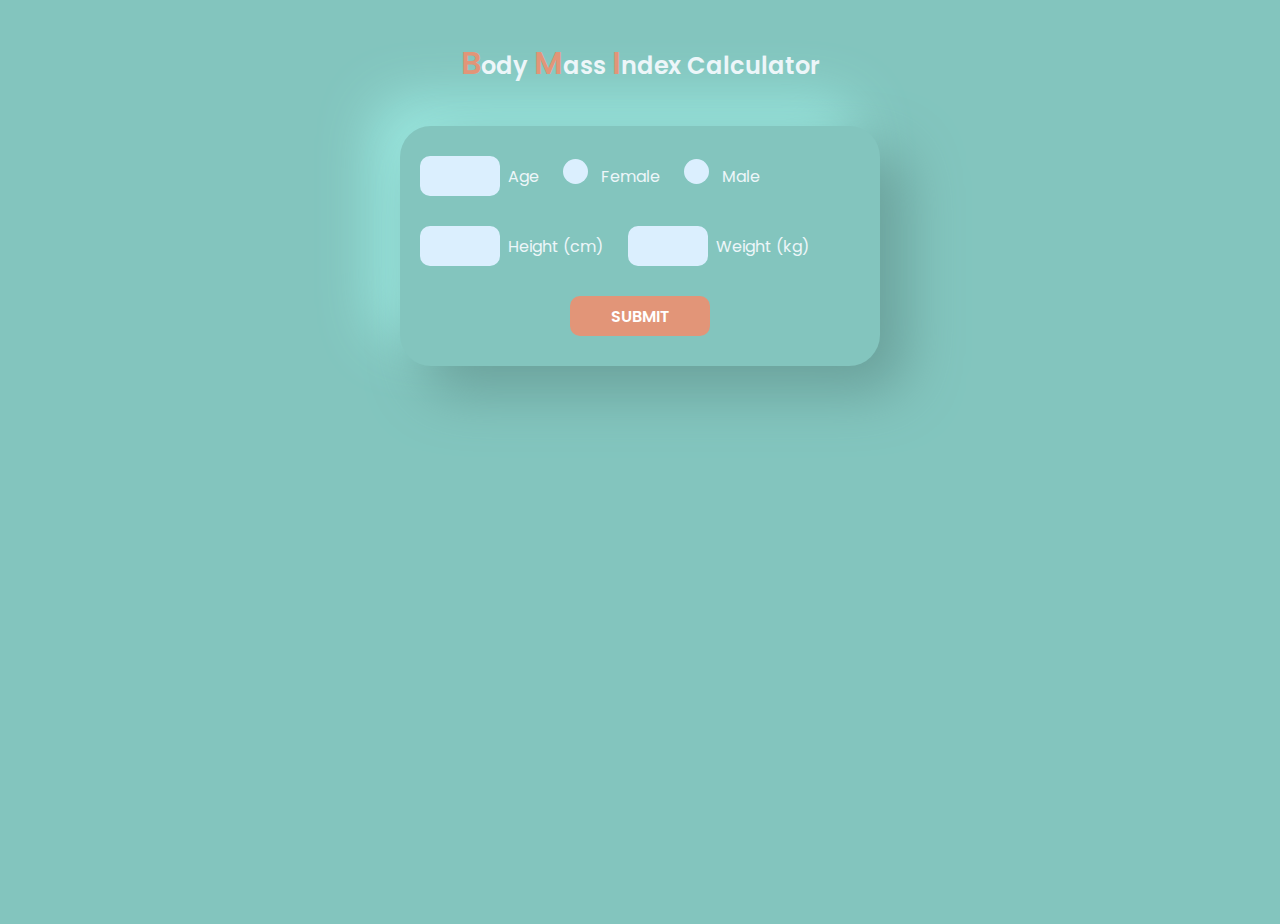
<file: day10/index.html>
<!DOCTYPE html>
<html lang="en" >
<head>
  <meta charset="UTF-8">
  <title>calculator</title>
  <link rel="stylesheet" href="./style.css">

</head>
<body>
<!-- partial:index.partial.html -->
<head>
  <link href="https://fonts.googleapis.com/css?family=Quicksand:400,700" rel="stylesheet">
</head>
<body>
  <h3><b>B</b>ody <b>M</b>ass <b>I</b>ndex Calculator</h3>
<form class="form" id="form" onsubmit="return validateForm()">
<div class="row-one">
  <input type="text" class="text-input" id="age" autocomplete="off" required/><p class="text">Age</p>
  <label class="container">
  <input type="radio" name="radio" id="f"><p class="text">Female</p>
    <span class="checkmark"></span>
  </label>
  <label class="container">
  <input type="radio" name="radio" id="m"><p class="text">Male</p>
    <span class="checkmark"></span>
  </label>
  </div>

<div class="row-two">
  <input type="text" class="text-input" id="height" autocomplete="off" required><p class="text">Height (cm)</p>
  <input type="text" class="text-input" id="weight" autocomplete="off" required><p class="text">Weight (kg)</p>
</div>
<button type="button" id="submit">Submit</button>
</form>
</body>
<!-- partial -->
  <script  src="./script.js"></script>

</body>
</html>
</file>
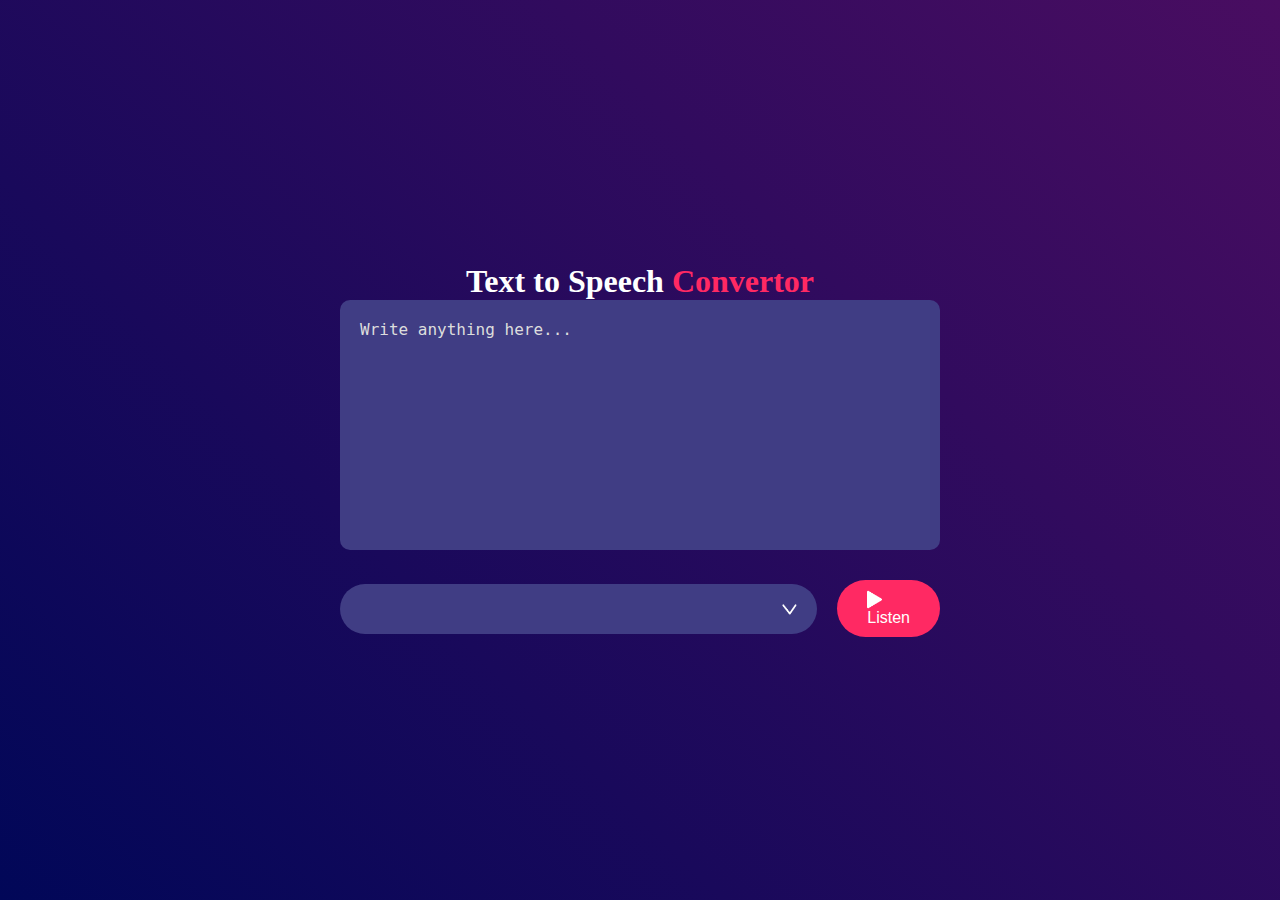
<file: day12/index.html>
<!DOCTYPE html>
<html lang="en">
<head>
    <meta charset="UTF-8">
    <meta name="viewport" content="width=device-width, initial-scale=1.0">
    <title>voice convertor</title>
    <link rel="stylesheet" href="style.css">
</head>
<body>
<div class="hero">
<h1>Text to Speech<span> Convertor </span></h1>
    <textarea placeholder="Write anything here..."></textarea>
    <div class="row">
        <select></select>
        <button><img src="play.png">Listen</button>
    </div>
</div>
    <script src="script.js"></script>
</body>
</html>
</file>
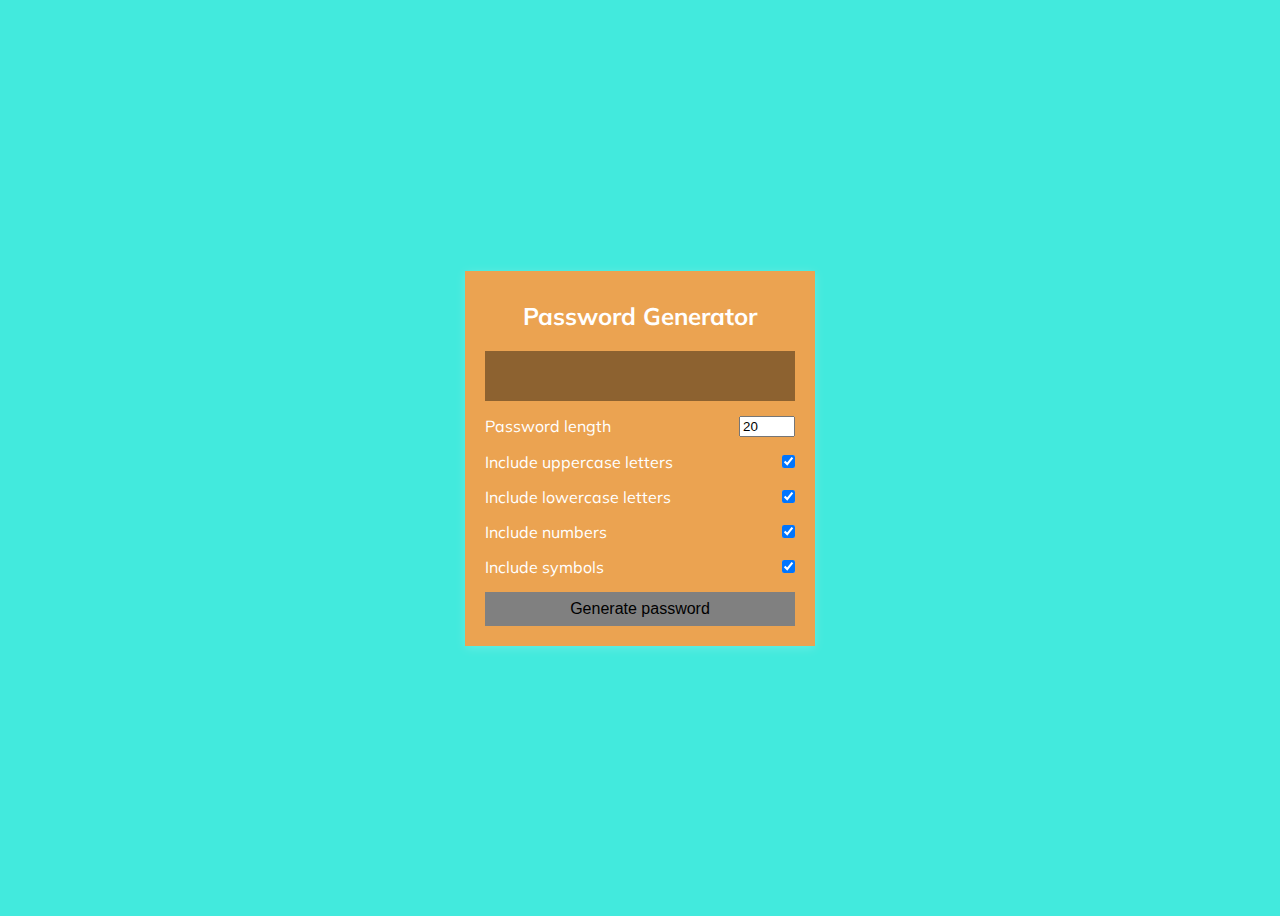
<file: day2/index.html>
<!DOCTYPE html>
<html lang="en">
  <head>
    <meta charset="UTF-8" />
    <meta name="viewport" content="width=device-width, initial-scale=1.0" />
    <title>Document</title>
    <link rel="stylesheet" href="stylye.css">
    <link rel="stylesheet" href="https://cdnjs.cloudflare.com/ajax/libs/font-awesome/6.5.2/css/all.min.css" integrity="sha512-SnH5WK+bZxgPHs44uWIX+LLJAJ9/2PkPKZ5QiAj6Ta86w+fsb2TkcmfRyVX3pBnMFcV7oQPJkl9QevSCWr3W6A==" crossorigin="anonymous" referrerpolicy="no-referrer" />
  </head>
  <body>
    <!-- INSERT HTML HERE -->
    <div class="container">
      <h2>Password Generator</h2>
      <div class="result-container">
        <span id="result"></span>
        <button class="btn" id="clipboard">
          <i class="fa-regular fa-copy"></i>
        </button>
      </div>
      <div class="settings">
        <div class="setting">
          <label>Password length</label>
          <input type="number" id="length" min="4" max="20" value="20" />
        </div>
        <div class="setting">
          <label>Include uppercase letters</label>
          <input type="checkbox" id="uppercase" checked />
        </div>
        <div class="setting">
          <label>Include lowercase letters</label>
          <input type="checkbox" id="lowercase" checked />
        </div>
        <div class="setting">
          <label>Include numbers</label>
          <input type="checkbox" id="numbers" checked />
        </div>
        <div class="setting">
          <label>Include symbols</label>
          <input type="checkbox" id="symbols" checked />
        </div>
      </div>
      <button class="btn btn-large" id="generate">Generate password</button>
    </div>

    <!-- SOCIAL PANEL HTML -->
   
    </div>
    <script src="script.js"></script>
  </body>
</html>
</file>
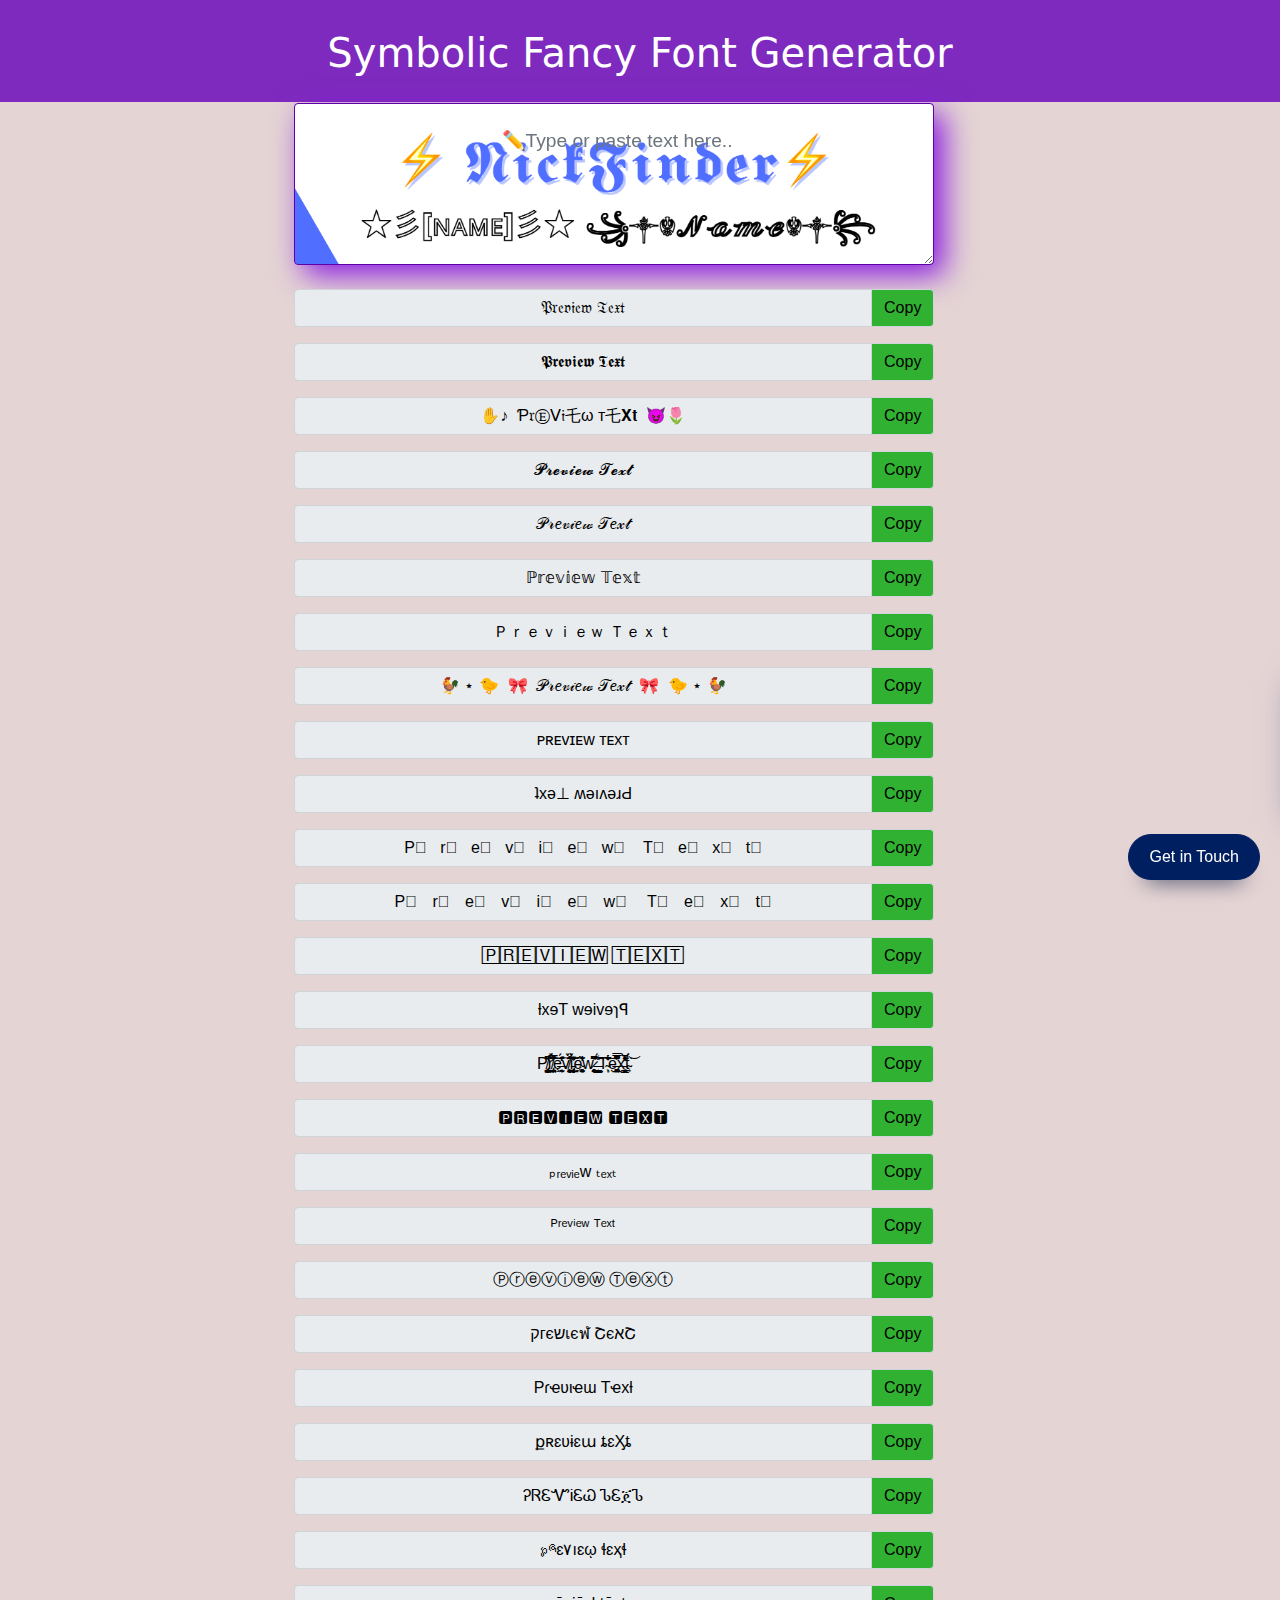
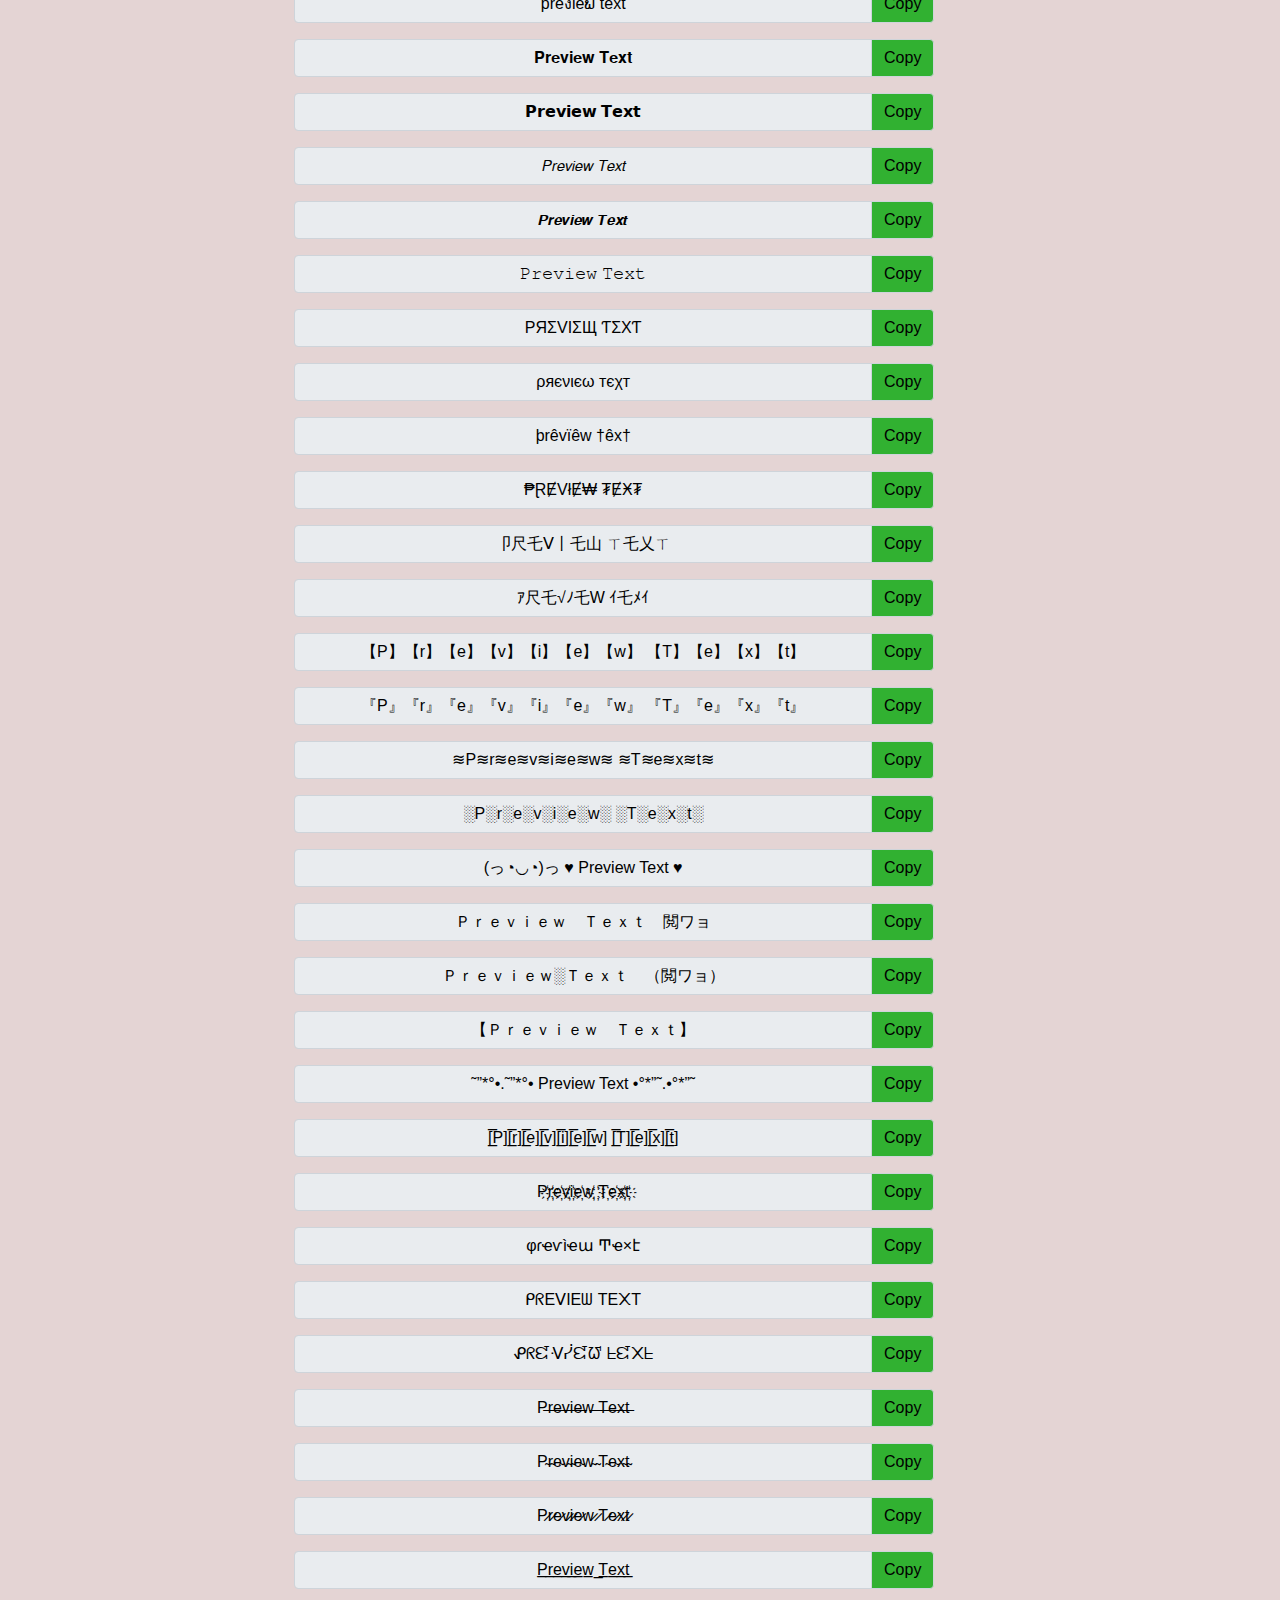
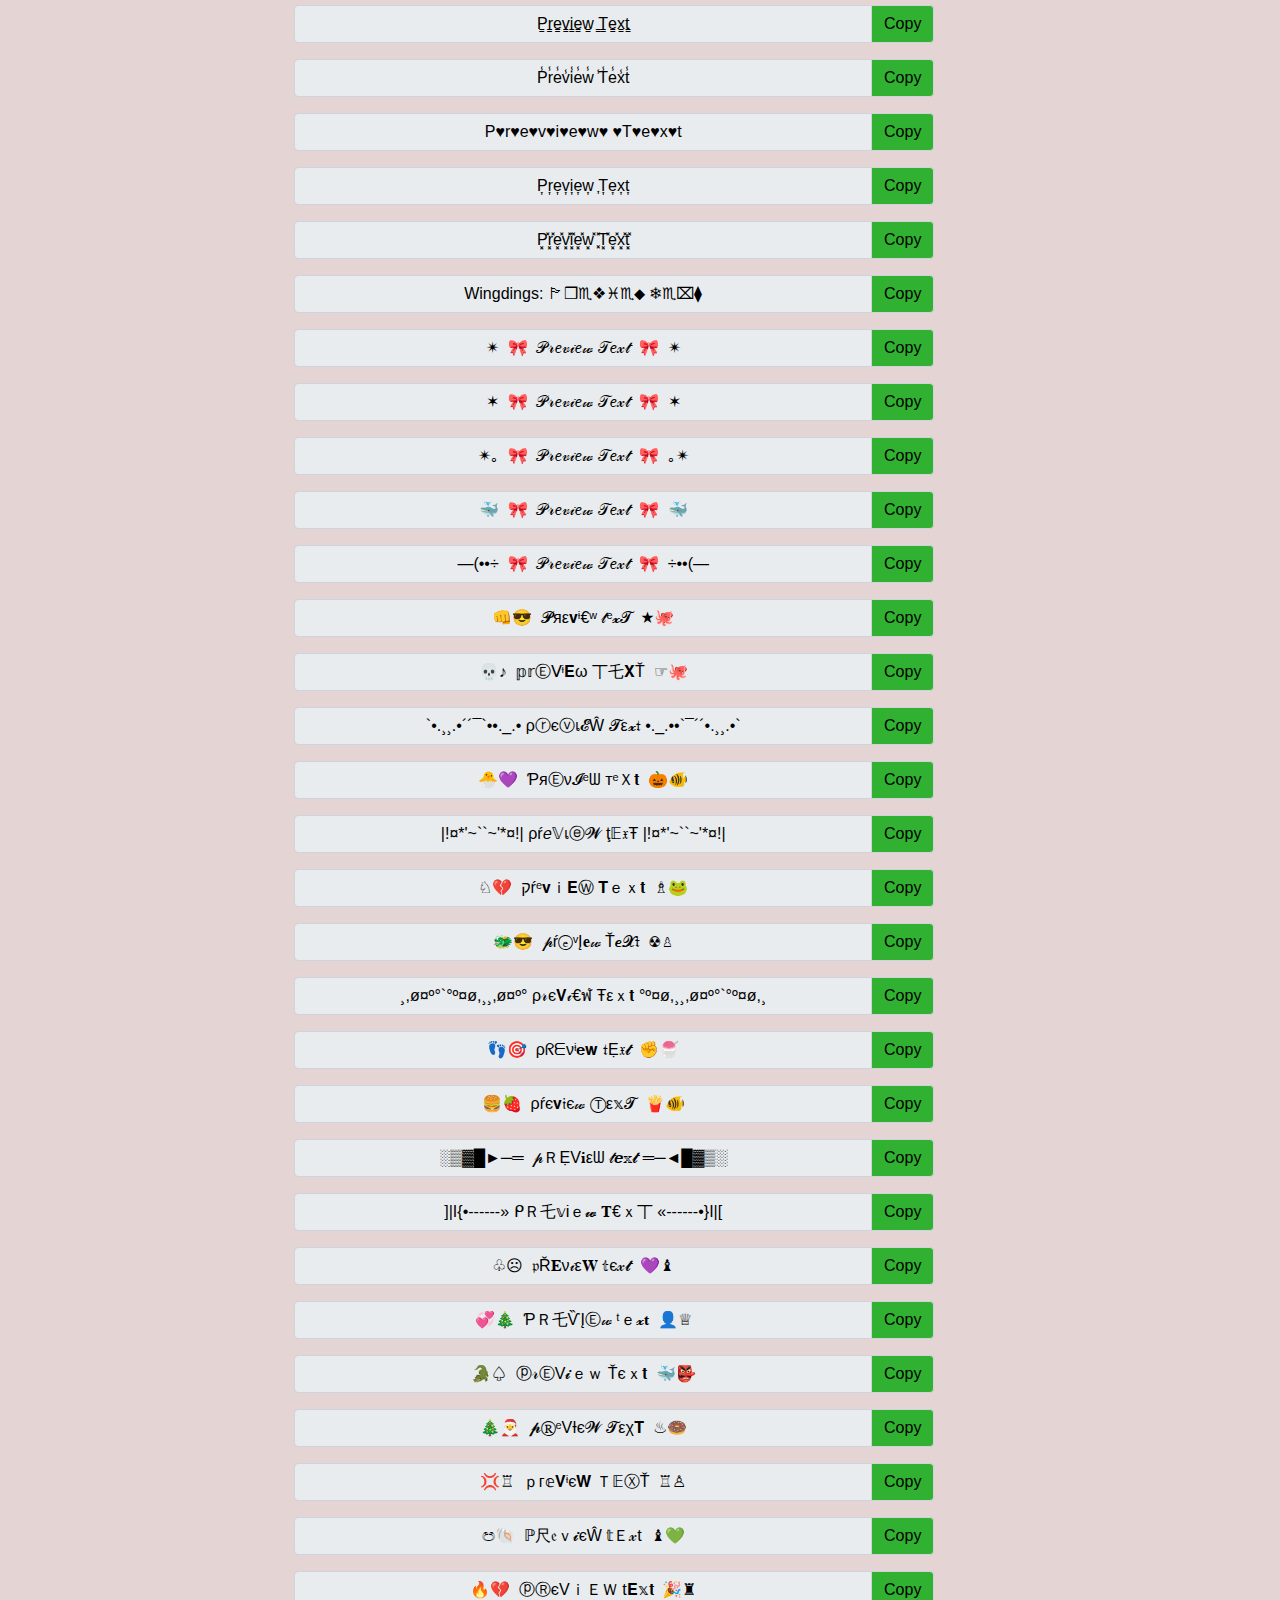
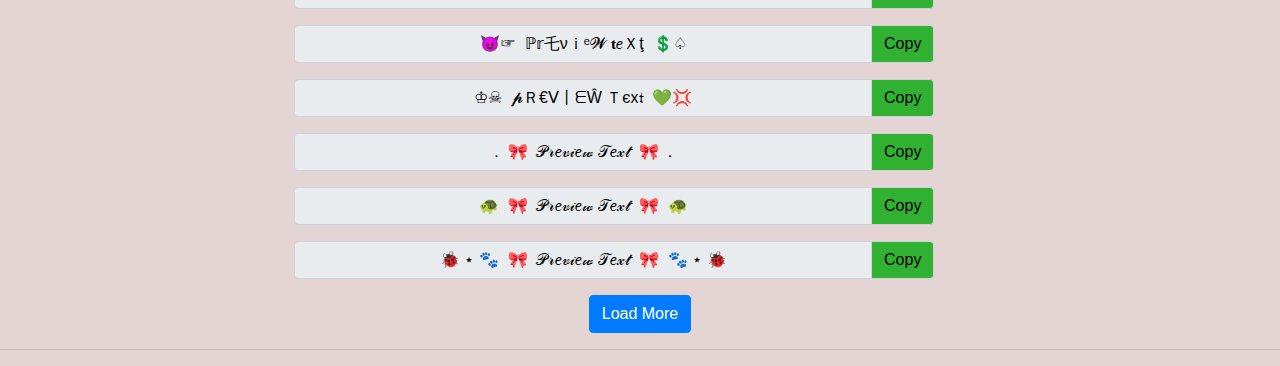
<file: day20/index.html>
<!DOCTYPE html>
<html>
  <head>
    <meta charset="utf-8" />
    <title>Fancy Font Generator</title>

    <meta name="viewport" content="width=device-width, initial-scale=1" />

    <link
      rel="stylesheet"
      href="https://maxcdn.bootstrapcdn.com/bootstrap/4.0.0/css/bootstrap.min.css"
      integrity="sha384-Gn5384xqQ1aoWXA+058RXPxPg6fy4IWvTNh0E263XmFcJlSAwiGgFAW/dAiS6JXm"
      crossorigin="anonymous"
    />
    <link
      rel="stylesheet"
      href="https://maxcdn.bootstrapcdn.com/font-awesome/4.7.0/css/font-awesome.min.css"
    />
    <script src="https://ajax.googleapis.com/ajax/libs/jquery/3.5.1/jquery.min.js"></script>
    <link rel="stylesheet" href="style.css" />
    <link
      rel="stylesheet"
      href="https://cdnjs.cloudflare.com/ajax/libs/font-awesome/6.5.2/css/all.min.css"
      integrity="sha512-SnH5WK+bZxgPHs44uWIX+LLJAJ9/2PkPKZ5QiAj6Ta86w+fsb2TkcmfRyVX3pBnMFcV7oQPJkl9QevSCWr3W6A=="
      crossorigin="anonymous"
      referrerpolicy="no-referrer"
    />
    <script>
      $(window).scroll(function () {
        var sticky = $(".fancytext"),
          scroll = $(window).scrollTop();
        if (scroll >= 100) sticky.addClass("fixed");
        else sticky.removeClass("fixed");
      });
    </script>
  </head>
  <body>
    <h1 id="heading">Symbolic Fancy Font Generator</h1>

    <p style="text-align: center"></p>
    <textarea
      type="text"
      class="form-control fancytext"
      id="font-contol"
      style="width: 50%; align-items: center; color: #000000; font-size: 1.5vw"
      required="required"
      name="text"
      placeholder=" ✏️Type or paste text here.."
      value=""
    ></textarea>
    <br />
    <div class="social-panel-container">
      <div class="social-panel">
        <button class="close-btn"><i class="fa-solid fa-x"></i></button>
        <h4>Get in touch on</h4>
        <ul>
          <li>
            <a href="https://twitter.com/AyushPande87822" target="_blank">
              <i class="fab fa-twitter"></i>
            </a>
          </li>
          <li>
            <a
              href="https://www.linkedin.com/in/ayush-pandey-05922a266/"
              target="_blank"
            >
              <i class="fab fa-linkedin"></i>
            </a>
          </li>

          <li>
            <a href="https://www.instagram.com/ayushpandey__1/" target="_blank">
              <i class="fab fa-instagram"></i>
            </a>
          </li>
        </ul>
      </div>
    </div>
    <button class="floating-btn">Get in Touch</button>
    <div id="result">
      <div class="input-group mb-3">
        <input
          type="text"
          class="form-control text-1"
          value="𝔓𝔯𝔢𝔳𝔦𝔢𝔴 𝔗𝔢𝔵𝔱"
          id="copy_0"
          readonly="readonly"
        />
        <div class="input-group-append">
          <span
            class="input-group-text copybutton"
            style="cursor: pointer"
            data-clipboard-action="copy"
            data-clipboard-target="#copy_0"
            >Copy</span
          >
        </div>
      </div>
      <div class="input-group mb-3">
        <input
          type="text"
          class="form-control text-2"
          value="𝕻𝖗𝖊𝖛𝖎𝖊𝖜 𝕿𝖊𝖝𝖙"
          id="copy_1"
          readonly="readonly"
        />
        <div class="input-group-append">
          <span
            class="input-group-text copybutton"
            style="cursor: pointer"
            data-clipboard-action="copy"
            data-clipboard-target="#copy_1"
            >Copy</span
          >
        </div>
      </div>
      <div class="input-group mb-3">
        <input
          type="text"
          class="form-control text-3"
          value="✋♪  Ƥ𝔯Ⓔᐯ𝔦乇ω т乇𝐗𝐭  😈🌷"
          id="copy_2"
          readonly="readonly"
        />
        <div class="input-group-append">
          <span
            class="input-group-text copybutton"
            style="cursor: pointer"
            data-clipboard-action="copy"
            data-clipboard-target="#copy_2"
            >Copy</span
          >
        </div>
      </div>
      <div class="input-group mb-3">
        <input
          type="text"
          class="form-control text-4"
          value="𝓟𝓻𝓮𝓿𝓲𝓮𝔀 𝓣𝓮𝔁𝓽"
          id="copy_3"
          readonly="readonly"
        />
        <div class="input-group-append">
          <span
            class="input-group-text copybutton"
            style="cursor: pointer"
            data-clipboard-action="copy"
            data-clipboard-target="#copy_3"
            >Copy</span
          >
        </div>
      </div>
      <div class="input-group mb-3">
        <input
          type="text"
          class="form-control text-5"
          value="𝒫𝓇𝑒𝓋𝒾𝑒𝓌 𝒯𝑒𝓍𝓉"
          id="copy_4"
          readonly="readonly"
        />
        <div class="input-group-append">
          <span
            class="input-group-text copybutton"
            style="cursor: pointer"
            data-clipboard-action="copy"
            data-clipboard-target="#copy_4"
            >Copy</span
          >
        </div>
      </div>
      <div class="input-group mb-3">
        <input
          type="text"
          class="form-control text-6"
          value="ℙ𝕣𝕖𝕧𝕚𝕖𝕨 𝕋𝕖𝕩𝕥"
          id="copy_5"
          readonly="readonly"
        />
        <div class="input-group-append">
          <span
            class="input-group-text copybutton"
            style="cursor: pointer"
            data-clipboard-action="copy"
            data-clipboard-target="#copy_5"
            >Copy</span
          >
        </div>
      </div>
      <div class="input-group mb-3">
        <input
          type="text"
          class="form-control text-7"
          value="Ｐｒｅｖｉｅｗ Ｔｅｘｔ"
          id="copy_6"
          readonly="readonly"
        />
        <div class="input-group-append">
          <span
            class="input-group-text copybutton"
            style="cursor: pointer"
            data-clipboard-action="copy"
            data-clipboard-target="#copy_6"
            >Copy</span
          >
        </div>
      </div>
      <div class="input-group mb-3">
        <input
          type="text"
          class="form-control text-8"
          value="🐓 ⋆ 🐤  🎀  𝒫𝓇𝑒𝓋𝒾𝑒𝓌 𝒯𝑒𝓍𝓉  🎀  🐤 ⋆ 🐓"
          id="copy_7"
          readonly="readonly"
        />
        <div class="input-group-append">
          <span
            class="input-group-text copybutton"
            style="cursor: pointer"
            data-clipboard-action="copy"
            data-clipboard-target="#copy_7"
            >Copy</span
          >
        </div>
      </div>
      <div class="input-group mb-3">
        <input
          type="text"
          class="form-control text-9"
          value="ᴘʀᴇᴠɪᴇᴡ ᴛᴇxᴛ"
          id="copy_8"
          readonly="readonly"
        />
        <div class="input-group-append">
          <span
            class="input-group-text copybutton"
            style="cursor: pointer"
            data-clipboard-action="copy"
            data-clipboard-target="#copy_8"
            >Copy</span
          >
        </div>
      </div>
      <div class="input-group mb-3">
        <input
          type="text"
          class="form-control text-10"
          value="ʇxǝ⊥ ʍǝıʌǝɹԀ"
          id="copy_9"
          readonly="readonly"
        />
        <div class="input-group-append">
          <span
            class="input-group-text copybutton"
            style="cursor: pointer"
            data-clipboard-action="copy"
            data-clipboard-target="#copy_9"
            >Copy</span
          >
        </div>
      </div>
      <div class="input-group mb-3">
        <input
          type="text"
          class="form-control text-11"
          value="P⃣&nbsp;&nbsp;&nbsp;r⃣&nbsp;&nbsp;&nbsp;e⃣&nbsp;&nbsp;&nbsp;v⃣&nbsp;&nbsp;&nbsp;i⃣&nbsp;&nbsp;&nbsp;e⃣&nbsp;&nbsp;&nbsp;w⃣ &nbsp;&nbsp;&nbsp;T⃣&nbsp;&nbsp;&nbsp;e⃣&nbsp;&nbsp;&nbsp;x⃣&nbsp;&nbsp;&nbsp;t⃣"
          id="copy_10"
          readonly="readonly"
        />
        <div class="input-group-append">
          <span
            class="input-group-text copybutton"
            style="cursor: pointer"
            data-clipboard-action="copy"
            data-clipboard-target="#copy_10"
            >Copy</span
          >
        </div>
      </div>
      <div class="input-group mb-3">
        <input
          type="text"
          class="form-control text-12"
          value="P⃞ &nbsp;&nbsp; r⃞ &nbsp;&nbsp; e⃞ &nbsp;&nbsp; v⃞ &nbsp;&nbsp; i⃞ &nbsp;&nbsp; e⃞ &nbsp;&nbsp; w⃞  &nbsp;&nbsp; T⃞ &nbsp;&nbsp; e⃞ &nbsp;&nbsp; x⃞ &nbsp;&nbsp; t⃞"
          id="copy_11"
          readonly="readonly"
        />
        <div class="input-group-append">
          <span
            class="input-group-text copybutton"
            style="cursor: pointer"
            data-clipboard-action="copy"
            data-clipboard-target="#copy_11"
            >Copy</span
          >
        </div>
      </div>
      <div class="input-group mb-3">
        <input
          type="text"
          class="form-control text-13"
          value="🄿🅁🄴🅅🄸🄴🅆 🅃🄴🅇🅃"
          id="copy_12"
          readonly="readonly"
        />
        <div class="input-group-append">
          <span
            class="input-group-text copybutton"
            style="cursor: pointer"
            data-clipboard-action="copy"
            data-clipboard-target="#copy_12"
            >Copy</span
          >
        </div>
      </div>
      <div class="input-group mb-3">
        <input
          type="text"
          class="form-control text-14"
          value="ƚxɘT wɘivɘɿꟼ"
          id="copy_13"
          readonly="readonly"
        />
        <div class="input-group-append">
          <span
            class="input-group-text copybutton"
            style="cursor: pointer"
            data-clipboard-action="copy"
            data-clipboard-target="#copy_13"
            >Copy</span
          >
        </div>
      </div>
      <div class="input-group mb-3">
        <input
          type="text"
          class="form-control text-15"
          value="P̸̡̛̬̪̙͎̻̺̹̻̎͆̇̋̆r̸̡͙̦̺̜̪̋̅͌͋̈̈́̀̈́͠͝ȩ̶̯͙̰̜̈́̂̒͠v̸̛͖̰̤̗̝͕̆͊̐̂́̀͜͝͝ị̵̡̲̩̘̟͎̫̝̊̀̎̌̎̈́͂̀̕ẻ̴͓͈̗̖̞̖̣̯̰̓͑͊̐̕w̷̨̛̟͎̗͈̯̘̤͆͆̇͒̈̋̈͠ ̶̲̮̦͇̣̎̾́ͅT̴̖̜̄͋̄͋̇̄̄͗͘͝e̶̳̰̲͙̼͓̣̰͕̩͊̿̐͆͗̽x̵̼̫̙͇̘̗̒̄̽̾̎̑̽̀̾̚t̴͙́̈́͝"
          id="copy_14"
          readonly="readonly"
        />
        <div class="input-group-append">
          <span
            class="input-group-text copybutton"
            style="cursor: pointer"
            data-clipboard-action="copy"
            data-clipboard-target="#copy_14"
            >Copy</span
          >
        </div>
      </div>
      <div class="input-group mb-3">
        <input
          type="text"
          class="form-control text-16"
          value="🅿🆁🅴🆅🅸🅴🆆 🆃🅴🆇🆃"
          id="copy_15"
          readonly="readonly"
        />
        <div class="input-group-append">
          <span
            class="input-group-text copybutton"
            style="cursor: pointer"
            data-clipboard-action="copy"
            data-clipboard-target="#copy_15"
            >Copy</span
          >
        </div>
      </div>

      <div class="input-group mb-3">
        <input
          type="text"
          class="form-control text-17"
          value="ₚᵣₑᵥᵢₑw ₜₑₓₜ"
          id="copy_16"
          readonly="readonly"
        />
        <div class="input-group-append">
          <span
            class="input-group-text copybutton"
            style="cursor: pointer"
            data-clipboard-action="copy"
            data-clipboard-target="#copy_16"
            >Copy</span
          >
        </div>
      </div>
      <div class="input-group mb-3">
        <input
          type="text"
          class="form-control text-18"
          value="ᴾʳᵉᵛⁱᵉʷ ᵀᵉˣᵗ"
          id="copy_17"
          readonly="readonly"
        />
        <div class="input-group-append">
          <span
            class="input-group-text copybutton"
            style="cursor: pointer"
            data-clipboard-action="copy"
            data-clipboard-target="#copy_17"
            >Copy</span
          >
        </div>
      </div>
      <div class="input-group mb-3">
        <input
          type="text"
          class="form-control text-19"
          value="Ⓟⓡⓔⓥⓘⓔⓦ Ⓣⓔⓧⓣ"
          id="copy_18"
          readonly="readonly"
        />
        <div class="input-group-append">
          <span
            class="input-group-text copybutton"
            style="cursor: pointer"
            data-clipboard-action="copy"
            data-clipboard-target="#copy_18"
            >Copy</span
          >
        </div>
      </div>
      <div class="input-group mb-3">
        <input
          type="text"
          class="form-control text-20"
          value="קгєשเєฬ ՇєאՇ"
          id="copy_19"
          readonly="readonly"
        />
        <div class="input-group-append">
          <span
            class="input-group-text copybutton"
            style="cursor: pointer"
            data-clipboard-action="copy"
            data-clipboard-target="#copy_19"
            >Copy</span
          >
        </div>
      </div>
      <div class="input-group mb-3">
        <input
          type="text"
          class="form-control text-21"
          value="Pɾҽʋιҽɯ Tҽxƚ"
          id="copy_20"
          readonly="readonly"
        />
        <div class="input-group-append">
          <span
            class="input-group-text copybutton"
            style="cursor: pointer"
            data-clipboard-action="copy"
            data-clipboard-target="#copy_20"
            >Copy</span
          >
        </div>
      </div>
      <div class="input-group mb-3">
        <input
          type="text"
          class="form-control text-22"
          value="քʀɛʋɨɛա ȶɛӼȶ"
          id="copy_21"
          readonly="readonly"
        />
        <div class="input-group-append">
          <span
            class="input-group-text copybutton"
            style="cursor: pointer"
            data-clipboard-action="copy"
            data-clipboard-target="#copy_21"
            >Copy</span
          >
        </div>
      </div>
      <div class="input-group mb-3">
        <input
          type="text"
          class="form-control text-23"
          value="ᎮᏒᏋᏉᎥᏋᏇ ᏖᏋጀᏖ"
          id="copy_22"
          readonly="readonly"
        />
        <div class="input-group-append">
          <span
            class="input-group-text copybutton"
            style="cursor: pointer"
            data-clipboard-action="copy"
            data-clipboard-target="#copy_22"
            >Copy</span
          >
        </div>
      </div>
      <div class="input-group mb-3">
        <input
          type="text"
          class="form-control text-24"
          value="℘ཞɛ۷ıɛῳ ɬɛҳɬ"
          id="copy_23"
          readonly="readonly"
        />
        <div class="input-group-append">
          <span
            class="input-group-text copybutton"
            style="cursor: pointer"
            data-clipboard-action="copy"
            data-clipboard-target="#copy_23"
            >Copy</span
          >
        </div>
      </div>
      <div class="input-group mb-3">
        <input
          type="text"
          class="form-control text-25"
          value="prēงiēຟ tēxt"
          id="copy_24"
          readonly="readonly"
        />
        <div class="input-group-append">
          <span
            class="input-group-text copybutton"
            style="cursor: pointer"
            data-clipboard-action="copy"
            data-clipboard-target="#copy_24"
            >Copy</span
          >
        </div>
      </div>
      <div class="input-group mb-3">
        <input
          type="text"
          class="form-control text-26"
          value="𝐏𝐫𝐞𝐯𝐢𝐞𝐰 𝐓𝐞𝐱𝐭"
          id="copy_25"
          readonly="readonly"
        />
        <div class="input-group-append">
          <span
            class="input-group-text copybutton"
            style="cursor: pointer"
            data-clipboard-action="copy"
            data-clipboard-target="#copy_25"
            >Copy</span
          >
        </div>
      </div>
      <div class="input-group mb-3">
        <input
          type="text"
          class="form-control text-27"
          value="𝗣𝗿𝗲𝘃𝗶𝗲𝘄 𝗧𝗲𝘅𝘁"
          id="copy_26"
          readonly="readonly"
        />
        <div class="input-group-append">
          <span
            class="input-group-text copybutton"
            style="cursor: pointer"
            data-clipboard-action="copy"
            data-clipboard-target="#copy_26"
            >Copy</span
          >
        </div>
      </div>
      <div class="input-group mb-3">
        <input
          type="text"
          class="form-control text-28"
          value="𝘗𝘳𝘦𝘷𝘪𝘦𝘸 𝘛𝘦𝘹𝘵"
          id="copy_27"
          readonly="readonly"
        />
        <div class="input-group-append">
          <span
            class="input-group-text copybutton"
            style="cursor: pointer"
            data-clipboard-action="copy"
            data-clipboard-target="#copy_27"
            >Copy</span
          >
        </div>
      </div>
      <div class="input-group mb-3">
        <input
          type="text"
          class="form-control text-29"
          value="𝙋𝙧𝙚𝙫𝙞𝙚𝙬 𝙏𝙚𝙭𝙩"
          id="copy_28"
          readonly="readonly"
        />
        <div class="input-group-append">
          <span
            class="input-group-text copybutton"
            style="cursor: pointer"
            data-clipboard-action="copy"
            data-clipboard-target="#copy_28"
            >Copy</span
          >
        </div>
      </div>
      <div class="input-group mb-3">
        <input
          type="text"
          class="form-control text-30"
          value="𝙿𝚛𝚎𝚟𝚒𝚎𝚠 𝚃𝚎𝚡𝚝"
          id="copy_29"
          readonly="readonly"
        />
        <div class="input-group-append">
          <span
            class="input-group-text copybutton"
            style="cursor: pointer"
            data-clipboard-action="copy"
            data-clipboard-target="#copy_29"
            >Copy</span
          >
        </div>
      </div>
      <div class="input-group mb-3">
        <input
          type="text"
          class="form-control text-31"
          value="PЯΣVIΣЩ ƬΣXƬ"
          id="copy_30"
          readonly="readonly"
        />
        <div class="input-group-append">
          <span
            class="input-group-text copybutton"
            style="cursor: pointer"
            data-clipboard-action="copy"
            data-clipboard-target="#copy_30"
            >Copy</span
          >
        </div>
      </div>
      <div class="input-group mb-3">
        <input
          type="text"
          class="form-control text-32"
          value="ρяєνιєω тєχт"
          id="copy_31"
          readonly="readonly"
        />
        <div class="input-group-append">
          <span
            class="input-group-text copybutton"
            style="cursor: pointer"
            data-clipboard-action="copy"
            data-clipboard-target="#copy_31"
            >Copy</span
          >
        </div>
      </div>
      <div class="input-group mb-3">
        <input
          type="text"
          class="form-control text-33"
          value="þrêvïêw †êx†"
          id="copy_32"
          readonly="readonly"
        />
        <div class="input-group-append">
          <span
            class="input-group-text copybutton"
            style="cursor: pointer"
            data-clipboard-action="copy"
            data-clipboard-target="#copy_32"
            >Copy</span
          >
        </div>
      </div>
      <div class="input-group mb-3">
        <input
          type="text"
          class="form-control text-34"
          value="₱ⱤɆVłɆ₩ ₮ɆӾ₮"
          id="copy_33"
          readonly="readonly"
        />
        <div class="input-group-append">
          <span
            class="input-group-text copybutton"
            style="cursor: pointer"
            data-clipboard-action="copy"
            data-clipboard-target="#copy_33"
            >Copy</span
          >
        </div>
      </div>
      <div class="input-group mb-3">
        <input
          type="text"
          class="form-control text-35"
          value="卩尺乇ᐯ丨乇山 ㄒ乇乂ㄒ"
          id="copy_34"
          readonly="readonly"
        />
        <div class="input-group-append">
          <span
            class="input-group-text copybutton"
            style="cursor: pointer"
            data-clipboard-action="copy"
            data-clipboard-target="#copy_34"
            >Copy</span
          >
        </div>
      </div>
      <div class="input-group mb-3">
        <input
          type="text"
          class="form-control text-36"
          value="ｱ尺乇√ﾉ乇W ｲ乇ﾒｲ"
          id="copy_35"
          readonly="readonly"
        />
        <div class="input-group-append">
          <span
            class="input-group-text copybutton"
            style="cursor: pointer"
            data-clipboard-action="copy"
            data-clipboard-target="#copy_35"
            >Copy</span
          >
        </div>
      </div>
      <div class="input-group mb-3">
        <input
          type="text"
          class="form-control text-37"
          value="【P】【r】【e】【v】【i】【e】【w】 【T】【e】【x】【t】"
          id="copy_36"
          readonly="readonly"
        />
        <div class="input-group-append">
          <span
            class="input-group-text copybutton"
            style="cursor: pointer"
            data-clipboard-action="copy"
            data-clipboard-target="#copy_36"
            >Copy</span
          >
        </div>
      </div>
      <div class="input-group mb-3">
        <input
          type="text"
          class="form-control text-38"
          value="『P』『r』『e』『v』『i』『e』『w』 『T』『e』『x』『t』"
          id="copy_37"
          readonly="readonly"
        />
        <div class="input-group-append">
          <span
            class="input-group-text copybutton"
            style="cursor: pointer"
            data-clipboard-action="copy"
            data-clipboard-target="#copy_37"
            >Copy</span
          >
        </div>
      </div>
      <div class="input-group mb-3">
        <input
          type="text"
          class="form-control text-39"
          value="≋P≋r≋e≋v≋i≋e≋w≋ ≋T≋e≋x≋t≋"
          id="copy_38"
          readonly="readonly"
        />
        <div class="input-group-append">
          <span
            class="input-group-text copybutton"
            style="cursor: pointer"
            data-clipboard-action="copy"
            data-clipboard-target="#copy_38"
            >Copy</span
          >
        </div>
      </div>
      <div class="input-group mb-3">
        <input
          type="text"
          class="form-control text-40"
          value="░P░r░e░v░i░e░w░ ░T░e░x░t░"
          id="copy_39"
          readonly="readonly"
        />
        <div class="input-group-append">
          <span
            class="input-group-text copybutton"
            style="cursor: pointer"
            data-clipboard-action="copy"
            data-clipboard-target="#copy_39"
            >Copy</span
          >
        </div>
      </div>
      <div class="input-group mb-3">
        <input
          type="text"
          class="form-control text-41"
          value="(っ◔◡◔)っ ♥ Preview Text ♥"
          id="copy_40"
          readonly="readonly"
        />
        <div class="input-group-append">
          <span
            class="input-group-text copybutton"
            style="cursor: pointer"
            data-clipboard-action="copy"
            data-clipboard-target="#copy_40"
            >Copy</span
          >
        </div>
      </div>
      <div class="input-group mb-3">
        <input
          type="text"
          class="form-control text-42"
          value="Ｐｒｅｖｉｅｗ　Ｔｅｘｔ　閲ワョ"
          id="copy_41"
          readonly="readonly"
        />
        <div class="input-group-append">
          <span
            class="input-group-text copybutton"
            style="cursor: pointer"
            data-clipboard-action="copy"
            data-clipboard-target="#copy_41"
            >Copy</span
          >
        </div>
      </div>
      <div class="input-group mb-3">
        <input
          type="text"
          class="form-control text-43"
          value="Ｐｒｅｖｉｅｗ░Ｔｅｘｔ　（閲ワョ）"
          id="copy_42"
          readonly="readonly"
        />
        <div class="input-group-append">
          <span
            class="input-group-text copybutton"
            style="cursor: pointer"
            data-clipboard-action="copy"
            data-clipboard-target="#copy_42"
            >Copy</span
          >
        </div>
      </div>
      <div class="input-group mb-3">
        <input
          type="text"
          class="form-control text-44"
          value="【&#65279;Ｐｒｅｖｉｅｗ　Ｔｅｘｔ】"
          id="copy_43"
          readonly="readonly"
        />
        <div class="input-group-append">
          <span
            class="input-group-text copybutton"
            style="cursor: pointer"
            data-clipboard-action="copy"
            data-clipboard-target="#copy_43"
            >Copy</span
          >
        </div>
      </div>
      <div class="input-group mb-3">
        <input
          type="text"
          class="form-control text-45"
          value="˜”*°•.˜”*°• Preview Text •°*”˜.•°*”˜"
          id="copy_44"
          readonly="readonly"
        />
        <div class="input-group-append">
          <span
            class="input-group-text copybutton"
            style="cursor: pointer"
            data-clipboard-action="copy"
            data-clipboard-target="#copy_44"
            >Copy</span
          >
        </div>
      </div>
      <div class="input-group mb-3">
        <input
          type="text"
          class="form-control text-46"
          value="[̲̅P][̲̅r][̲̅e][̲̅v][̲̅i][̲̅e][̲̅w] [̲̅T][̲̅e][̲̅x][̲̅t]"
          id="copy_45"
          readonly="readonly"
        />
        <div class="input-group-append">
          <span
            class="input-group-text copybutton"
            style="cursor: pointer"
            data-clipboard-action="copy"
            data-clipboard-target="#copy_45"
            >Copy</span
          >
        </div>
      </div>
      <div class="input-group mb-3">
        <input
          type="text"
          class="form-control text-47"
          value="P҉r҉e҉v҉i҉e҉w҉ ҉T҉e҉x҉t҉"
          id="copy_46"
          readonly="readonly"
        />
        <div class="input-group-append">
          <span
            class="input-group-text copybutton"
            style="cursor: pointer"
            data-clipboard-action="copy"
            data-clipboard-target="#copy_46"
            >Copy</span
          >
        </div>
      </div>
      <div class="input-group mb-3">
        <input
          type="text"
          class="form-control text-48"
          value="φɾҽѵìҽա Ͳҽ×է"
          id="copy_47"
          readonly="readonly"
        />
        <div class="input-group-append">
          <span
            class="input-group-text copybutton"
            style="cursor: pointer"
            data-clipboard-action="copy"
            data-clipboard-target="#copy_47"
            >Copy</span
          >
        </div>
      </div>
      <div class="input-group mb-3">
        <input
          type="text"
          class="form-control text-49"
          value="ᑭᖇEᐯIEᗯ TE᙭T"
          id="copy_48"
          readonly="readonly"
        />
        <div class="input-group-append">
          <span
            class="input-group-text copybutton"
            style="cursor: pointer"
            data-clipboard-action="copy"
            data-clipboard-target="#copy_48"
            >Copy</span
          >
        </div>
      </div>
      <div class="input-group mb-3">
        <input
          type="text"
          class="form-control text-50"
          value="ᕵᖇᘿᐺᓰᘿᘺ ᖶᘿ᙭ᖶ"
          id="copy_49"
          readonly="readonly"
        />
        <div class="input-group-append">
          <span
            class="input-group-text copybutton"
            style="cursor: pointer"
            data-clipboard-action="copy"
            data-clipboard-target="#copy_49"
            >Copy</span
          >
        </div>
      </div>
      <div class="input-group mb-3">
        <input
          type="text"
          class="form-control text-51"
          value="P̶r̶e̶v̶i̶e̶w̶ ̶T̶e̶x̶t̶"
          id="copy_50"
          readonly="readonly"
        />
        <div class="input-group-append">
          <span
            class="input-group-text copybutton"
            style="cursor: pointer"
            data-clipboard-action="copy"
            data-clipboard-target="#copy_50"
            >Copy</span
          >
        </div>
      </div>
      <div class="input-group mb-3">
        <input
          type="text"
          class="form-control text-52"
          value="P̴r̴e̴v̴i̴e̴w̴ ̴T̴e̴x̴t̴"
          id="copy_51"
          readonly="readonly"
        />
        <div class="input-group-append">
          <span
            class="input-group-text copybutton"
            style="cursor: pointer"
            data-clipboard-action="copy"
            data-clipboard-target="#copy_51"
            >Copy</span
          >
        </div>
      </div>
      <div class="input-group mb-3">
        <input
          type="text"
          class="form-control text-53"
          value="P̷r̷e̷v̷i̷e̷w̷ ̷T̷e̷x̷t̷"
          id="copy_52"
          readonly="readonly"
        />
        <div class="input-group-append">
          <span
            class="input-group-text copybutton"
            style="cursor: pointer"
            data-clipboard-action="copy"
            data-clipboard-target="#copy_52"
            >Copy</span
          >
        </div>
      </div>
      <div class="input-group mb-3">
        <input
          type="text"
          class="form-control text-54"
          value="P̲r̲e̲v̲i̲e̲w̲ ̲T̲e̲x̲t̲"
          id="copy_53"
          readonly="readonly"
        />
        <div class="input-group-append">
          <span
            class="input-group-text copybutton"
            style="cursor: pointer"
            data-clipboard-action="copy"
            data-clipboard-target="#copy_53"
            >Copy</span
          >
        </div>
      </div>
      <div class="input-group mb-3">
        <input
          type="text"
          class="form-control text-55"
          value="P̳r̳e̳v̳i̳e̳w̳ ̳T̳e̳x̳t̳"
          id="copy_54"
          readonly="readonly"
        />
        <div class="input-group-append">
          <span
            class="input-group-text copybutton"
            style="cursor: pointer"
            data-clipboard-action="copy"
            data-clipboard-target="#copy_54"
            >Copy</span
          >
        </div>
      </div>
      <div class="input-group mb-3">
        <input
          type="text"
          class="form-control text-56"
          value="P̾r̾e̾v̾i̾e̾w̾ ̾T̾e̾x̾t̾"
          id="copy_55"
          readonly="readonly"
        />
        <div class="input-group-append">
          <span
            class="input-group-text copybutton"
            style="cursor: pointer"
            data-clipboard-action="copy"
            data-clipboard-target="#copy_55"
            >Copy</span
          >
        </div>
      </div>
      <div class="input-group mb-3">
        <input
          type="text"
          class="form-control text-57"
          value="P♥r♥e♥v♥i♥e♥w♥ ♥T♥e♥x♥t"
          id="copy_56"
          readonly="readonly"
        />
        <div class="input-group-append">
          <span
            class="input-group-text copybutton"
            style="cursor: pointer"
            data-clipboard-action="copy"
            data-clipboard-target="#copy_56"
            >Copy</span
          >
        </div>
      </div>
      <div class="input-group mb-3">
        <input
          type="text"
          class="form-control text-58"
          value="P͎r͎e͎v͎i͎e͎w͎ ͎T͎e͎x͎t͎"
          id="copy_57"
          readonly="readonly"
        />
        <div class="input-group-append">
          <span
            class="input-group-text copybutton"
            style="cursor: pointer"
            data-clipboard-action="copy"
            data-clipboard-target="#copy_57"
            >Copy</span
          >
        </div>
      </div>
      <div class="input-group mb-3">
        <input
          type="text"
          class="form-control text-59"
          value="P͓̽r͓̽e͓̽v͓̽i͓̽e͓̽w͓̽ ͓̽T͓̽e͓̽x͓̽t͓̽"
          id="copy_58"
          readonly="readonly"
        />
        <div class="input-group-append">
          <span
            class="input-group-text copybutton"
            style="cursor: pointer"
            data-clipboard-action="copy"
            data-clipboard-target="#copy_58"
            >Copy</span
          >
        </div>
      </div>
      <div class="input-group mb-3">
        <input
          type="text"
          class="form-control text-60"
          value="Wingdings: 🏱︎❒︎♏︎❖︎♓︎♏︎⬥︎ ❄︎♏︎⌧︎⧫︎"
          id="copy_59"
          readonly="readonly"
        />
        <div class="input-group-append">
          <span
            class="input-group-text copybutton"
            style="cursor: pointer"
            data-clipboard-action="copy"
            data-clipboard-target="#copy_59"
            >Copy</span
          >
        </div>
      </div>
      <div class="input-group mb-3">
        <input
          type="text"
          class="form-control text-61"
          value="✴  🎀  𝒫𝓇𝑒𝓋𝒾𝑒𝓌 𝒯𝑒𝓍𝓉  🎀  ✴"
          id="copy_60"
          readonly="readonly"
        />
        <div class="input-group-append">
          <span
            class="input-group-text copybutton"
            style="cursor: pointer"
            data-clipboard-action="copy"
            data-clipboard-target="#copy_60"
            >Copy</span
          >
        </div>
      </div>
      <div class="input-group mb-3">
        <input
          type="text"
          class="form-control text-62"
          value="✶  🎀  𝒫𝓇𝑒𝓋𝒾𝑒𝓌 𝒯𝑒𝓍𝓉  🎀  ✶"
          id="copy_61"
          readonly="readonly"
        />
        <div class="input-group-append">
          <span
            class="input-group-text copybutton"
            style="cursor: pointer"
            data-clipboard-action="copy"
            data-clipboard-target="#copy_61"
            >Copy</span
          >
        </div>
      </div>
      <div class="input-group mb-3">
        <input
          type="text"
          class="form-control text-63"
          value="✴｡  🎀  𝒫𝓇𝑒𝓋𝒾𝑒𝓌 𝒯𝑒𝓍𝓉  🎀  ｡✴"
          id="copy_62"
          readonly="readonly"
        />
        <div class="input-group-append">
          <span
            class="input-group-text copybutton"
            style="cursor: pointer"
            data-clipboard-action="copy"
            data-clipboard-target="#copy_62"
            >Copy</span
          >
        </div>
      </div>
      <div class="input-group mb-3">
        <input
          type="text"
          class="form-control text-64"
          value="🐳  🎀  𝒫𝓇𝑒𝓋𝒾𝑒𝓌 𝒯𝑒𝓍𝓉  🎀  🐳"
          id="copy_63"
          readonly="readonly"
        />
        <div class="input-group-append">
          <span
            class="input-group-text copybutton"
            style="cursor: pointer"
            data-clipboard-action="copy"
            data-clipboard-target="#copy_63"
            >Copy</span
          >
        </div>
      </div>
      <div class="input-group mb-3">
        <input
          type="text"
          class="form-control text-65"
          value="—(••÷  🎀  𝒫𝓇𝑒𝓋𝒾𝑒𝓌 𝒯𝑒𝓍𝓉  🎀  ÷••(—"
          id="copy_64"
          readonly="readonly"
        />
        <div class="input-group-append">
          <span
            class="input-group-text copybutton"
            style="cursor: pointer"
            data-clipboard-action="copy"
            data-clipboard-target="#copy_64"
            >Copy</span
          >
        </div>
      </div>
      <div class="input-group mb-3">
        <input
          type="text"
          class="form-control text-66"
          value="👊😎  𝓟яε𝐯ᶤ€ʷ 𝓉ᵉ𝔁𝓣  ★🐙"
          id="copy_65"
          readonly="readonly"
        />
        <div class="input-group-append">
          <span
            class="input-group-text copybutton"
            style="cursor: pointer"
            data-clipboard-action="copy"
            data-clipboard-target="#copy_65"
            >Copy</span
          >
        </div>
      </div>
      <div class="input-group mb-3">
        <input
          type="text"
          class="form-control text-67"
          value="💀♪  𝕡𝕣Ⓔᐯᶤ𝐄ω 丅乇𝐗Ť  ☞🐙"
          id="copy_66"
          readonly="readonly"
        />
        <div class="input-group-append">
          <span
            class="input-group-text copybutton"
            style="cursor: pointer"
            data-clipboard-action="copy"
            data-clipboard-target="#copy_66"
            >Copy</span
          >
        </div>
      </div>
      <div class="input-group mb-3">
        <input
          type="text"
          class="form-control text-68"
          value="`•.¸¸.•´´¯`••._.• ρⓡєⓥเ𝓔Ŵ 𝓣ε𝔁𝔱 •._.••`¯´´•.¸¸.•`"
          id="copy_67"
          readonly="readonly"
        />
        <div class="input-group-append">
          <span
            class="input-group-text copybutton"
            style="cursor: pointer"
            data-clipboard-action="copy"
            data-clipboard-target="#copy_67"
            >Copy</span
          >
        </div>
      </div>
      <div class="input-group mb-3">
        <input
          type="text"
          class="form-control text-69"
          value="🐣💜  ƤяⒺν𝓘ᵉᗯ тᵉＸ𝐭  🎃🐠"
          id="copy_68"
          readonly="readonly"
        />
        <div class="input-group-append">
          <span
            class="input-group-text copybutton"
            style="cursor: pointer"
            data-clipboard-action="copy"
            data-clipboard-target="#copy_68"
            >Copy</span
          >
        </div>
      </div>
      <div class="input-group mb-3">
        <input
          type="text"
          class="form-control text-70"
          value="|!¤*'~``~'*¤!| ρŕ𝑒𝕍เⓔ𝓦 ţ𝔼𝔵Ŧ |!¤*'~``~'*¤!|"
          id="copy_69"
          readonly="readonly"
        />
        <div class="input-group-append">
          <span
            class="input-group-text copybutton"
            style="cursor: pointer"
            data-clipboard-action="copy"
            data-clipboard-target="#copy_69"
            >Copy</span
          >
        </div>
      </div>
      <div class="input-group mb-3">
        <input
          type="text"
          class="form-control text-71"
          value="♘💔  קŕᵉ𝐯ｉ𝐄Ⓦ 𝐓ｅｘ𝐭  ♗🐸"
          id="copy_70"
          readonly="readonly"
        />
        <div class="input-group-append">
          <span
            class="input-group-text copybutton"
            style="cursor: pointer"
            data-clipboard-action="copy"
            data-clipboard-target="#copy_70"
            >Copy</span
          >
        </div>
      </div>
      <div class="input-group mb-3">
        <input
          type="text"
          class="form-control text-72"
          value="🐲😎  𝓅ŕⓔᵛĮ𝐞𝓌 Ť𝒆𝓧𝔱  ☢♙"
          id="copy_71"
          readonly="readonly"
        />
        <div class="input-group-append">
          <span
            class="input-group-text copybutton"
            style="cursor: pointer"
            data-clipboard-action="copy"
            data-clipboard-target="#copy_71"
            >Copy</span
          >
        </div>
      </div>
      <div class="input-group mb-3">
        <input
          type="text"
          class="form-control text-73"
          value="¸,ø¤º°`°º¤ø,¸¸,ø¤º° ρ𝓇є𝐕𝒾€ฬ Ŧεｘ𝐭 °º¤ø,¸¸,ø¤º°`°º¤ø,¸"
          id="copy_72"
          readonly="readonly"
        />
        <div class="input-group-append">
          <span
            class="input-group-text copybutton"
            style="cursor: pointer"
            data-clipboard-action="copy"
            data-clipboard-target="#copy_72"
            >Copy</span
          >
        </div>
      </div>
      <div class="input-group mb-3">
        <input
          type="text"
          class="form-control text-74"
          value="👣🎯  ρᖇᗴνᶤ𝐞𝐰 𝔱Ẹ𝔵𝓽  ✊🍧"
          id="copy_73"
          readonly="readonly"
        />
        <div class="input-group-append">
          <span
            class="input-group-text copybutton"
            style="cursor: pointer"
            data-clipboard-action="copy"
            data-clipboard-target="#copy_73"
            >Copy</span
          >
        </div>
      </div>
      <div class="input-group mb-3">
        <input
          type="text"
          class="form-control text-75"
          value="🍔🍓  ρŕє𝐯𝔦є𝓌 Ⓣε𝕩𝓣  🍟🐠"
          id="copy_74"
          readonly="readonly"
        />
        <div class="input-group-append">
          <span
            class="input-group-text copybutton"
            style="cursor: pointer"
            data-clipboard-action="copy"
            data-clipboard-target="#copy_74"
            >Copy</span
          >
        </div>
      </div>
      <div class="input-group mb-3">
        <input
          type="text"
          class="form-control text-76"
          value="░▒▓█►─═  𝓅ＲẸV𝐢εᗯ 𝓉𝒆𝕩𝓽 ═─◄█▓▒░"
          id="copy_75"
          readonly="readonly"
        />
        <div class="input-group-append">
          <span
            class="input-group-text copybutton"
            style="cursor: pointer"
            data-clipboard-action="copy"
            data-clipboard-target="#copy_75"
            >Copy</span
          >
        </div>
      </div>
      <div class="input-group mb-3">
        <input
          type="text"
          class="form-control text-77"
          value="]|I{•------» ᑭＲ乇𝕧Ꭵｅ𝔀 𝐓€ｘ丅 «------•}I|["
          id="copy_76"
          readonly="readonly"
        />
        <div class="input-group-append">
          <span
            class="input-group-text copybutton"
            style="cursor: pointer"
            data-clipboard-action="copy"
            data-clipboard-target="#copy_76"
            >Copy</span
          >
        </div>
      </div>
      <div class="input-group mb-3">
        <input
          type="text"
          class="form-control text-78"
          value="♧☹  𝔭Ř𝐄ν𝒾ε𝐖 𝕥є𝓍𝓽  💜♝"
          id="copy_77"
          readonly="readonly"
        />
        <div class="input-group-append">
          <span
            class="input-group-text copybutton"
            style="cursor: pointer"
            data-clipboard-action="copy"
            data-clipboard-target="#copy_77"
            >Copy</span
          >
        </div>
      </div>
      <div class="input-group mb-3">
        <input
          type="text"
          class="form-control text-79"
          value="💞🎄  ƤＲ乇ѶĮⒺ𝓌 ᵗｅ𝔁𝐭  👤♕"
          id="copy_78"
          readonly="readonly"
        />
        <div class="input-group-append">
          <span
            class="input-group-text copybutton"
            style="cursor: pointer"
            data-clipboard-action="copy"
            data-clipboard-target="#copy_78"
            >Copy</span
          >
        </div>
      </div>
      <div class="input-group mb-3">
        <input
          type="text"
          class="form-control text-80"
          value="🐊♤  ⓟ𝓇ⒺV𝓲ｅｗ Ťєｘ𝐭  🐳👺"
          id="copy_79"
          readonly="readonly"
        />
        <div class="input-group-append">
          <span
            class="input-group-text copybutton"
            style="cursor: pointer"
            data-clipboard-action="copy"
            data-clipboard-target="#copy_79"
            >Copy</span
          >
        </div>
      </div>
      <div class="input-group mb-3">
        <input
          type="text"
          class="form-control text-81"
          value="🎄🎅  𝓹ⓇᵉVƗє𝓦 𝓣εχ𝐓  ♨🍩"
          id="copy_80"
          readonly="readonly"
        />
        <div class="input-group-append">
          <span
            class="input-group-text copybutton"
            style="cursor: pointer"
            data-clipboard-action="copy"
            data-clipboard-target="#copy_80"
            >Copy</span
          >
        </div>
      </div>
      <div class="input-group mb-3">
        <input
          type="text"
          class="form-control text-82"
          value="💢♖  ｐг𝕖𝐕ᶤє𝐖 Ｔ𝔼ⓍŤ  ♖♙"
          id="copy_81"
          readonly="readonly"
        />
        <div class="input-group-append">
          <span
            class="input-group-text copybutton"
            style="cursor: pointer"
            data-clipboard-action="copy"
            data-clipboard-target="#copy_81"
            >Copy</span
          >
        </div>
      </div>
      <div class="input-group mb-3">
        <input
          type="text"
          class="form-control text-83"
          value="ඏ🐚  ℙ尺𝔢ｖ𝓲єŴ 𝕥Ｅ𝓍t  ♝💚"
          id="copy_82"
          readonly="readonly"
        />
        <div class="input-group-append">
          <span
            class="input-group-text copybutton"
            style="cursor: pointer"
            data-clipboard-action="copy"
            data-clipboard-target="#copy_82"
            >Copy</span
          >
        </div>
      </div>
      <div class="input-group mb-3">
        <input
          type="text"
          class="form-control text-84"
          value="🔥💔  ⓟⓇєVｉＥＷ t𝐄𝕩𝐭  🎉♜"
          id="copy_83"
          readonly="readonly"
        />
        <div class="input-group-append">
          <span
            class="input-group-text copybutton"
            style="cursor: pointer"
            data-clipboard-action="copy"
            data-clipboard-target="#copy_83"
            >Copy</span
          >
        </div>
      </div>
      <div class="input-group mb-3">
        <input
          type="text"
          class="form-control text-85"
          value="😈☞  ℙ𝕣乇νｉᵉ𝓦 𝐭𝑒Ｘţ  💲♤"
          id="copy_84"
          readonly="readonly"
        />
        <div class="input-group-append">
          <span
            class="input-group-text copybutton"
            style="cursor: pointer"
            data-clipboard-action="copy"
            data-clipboard-target="#copy_84"
            >Copy</span
          >
        </div>
      </div>
      <div class="input-group mb-3">
        <input
          type="text"
          class="form-control text-86"
          value="♔☠  𝓹Ｒ€ᐯ丨ᗴŴ Ｔєx𝔱  💚💢"
          id="copy_85"
          readonly="readonly"
        />
        <div class="input-group-append">
          <span
            class="input-group-text copybutton"
            style="cursor: pointer"
            data-clipboard-action="copy"
            data-clipboard-target="#copy_85"
            >Copy</span
          >
        </div>
      </div>
      <div class="input-group mb-3">
        <input
          type="text"
          class="form-control text-87"
          value=".  🎀  𝒫𝓇𝑒𝓋𝒾𝑒𝓌 𝒯𝑒𝓍𝓉  🎀  ."
          id="copy_86"
          readonly="readonly"
        />
        <div class="input-group-append">
          <span
            class="input-group-text copybutton"
            style="cursor: pointer"
            data-clipboard-action="copy"
            data-clipboard-target="#copy_86"
            >Copy</span
          >
        </div>
      </div>
      <div class="input-group mb-3">
        <input
          type="text"
          class="form-control text-88"
          value="🐢  🎀  𝒫𝓇𝑒𝓋𝒾𝑒𝓌 𝒯𝑒𝓍𝓉  🎀  🐢"
          id="copy_87"
          readonly="readonly"
        />
        <div class="input-group-append">
          <span
            class="input-group-text copybutton"
            style="cursor: pointer"
            data-clipboard-action="copy"
            data-clipboard-target="#copy_87"
            >Copy</span
          >
        </div>
      </div>
      <div class="input-group mb-3">
        <input
          type="text"
          class="form-control text-89"
          value="🐞 ⋆ 🐾  🎀  𝒫𝓇𝑒𝓋𝒾𝑒𝓌 𝒯𝑒𝓍𝓉  🎀  🐾 ⋆ 🐞"
          id="copy_88"
          readonly="readonly"
        />
        <div class="input-group-append">
          <span
            class="input-group-text copybutton"
            style="cursor: pointer"
            data-clipboard-action="copy"
            data-clipboard-target="#copy_88"
            >Copy</span
          >
        </div>
      </div>
    </div>
    <center>
      <button class="btn btn-primary loadmore">Load More</button>
    </center>

    <hr />
    <script src="script.js"></script>
  </body>
</html>
</file>
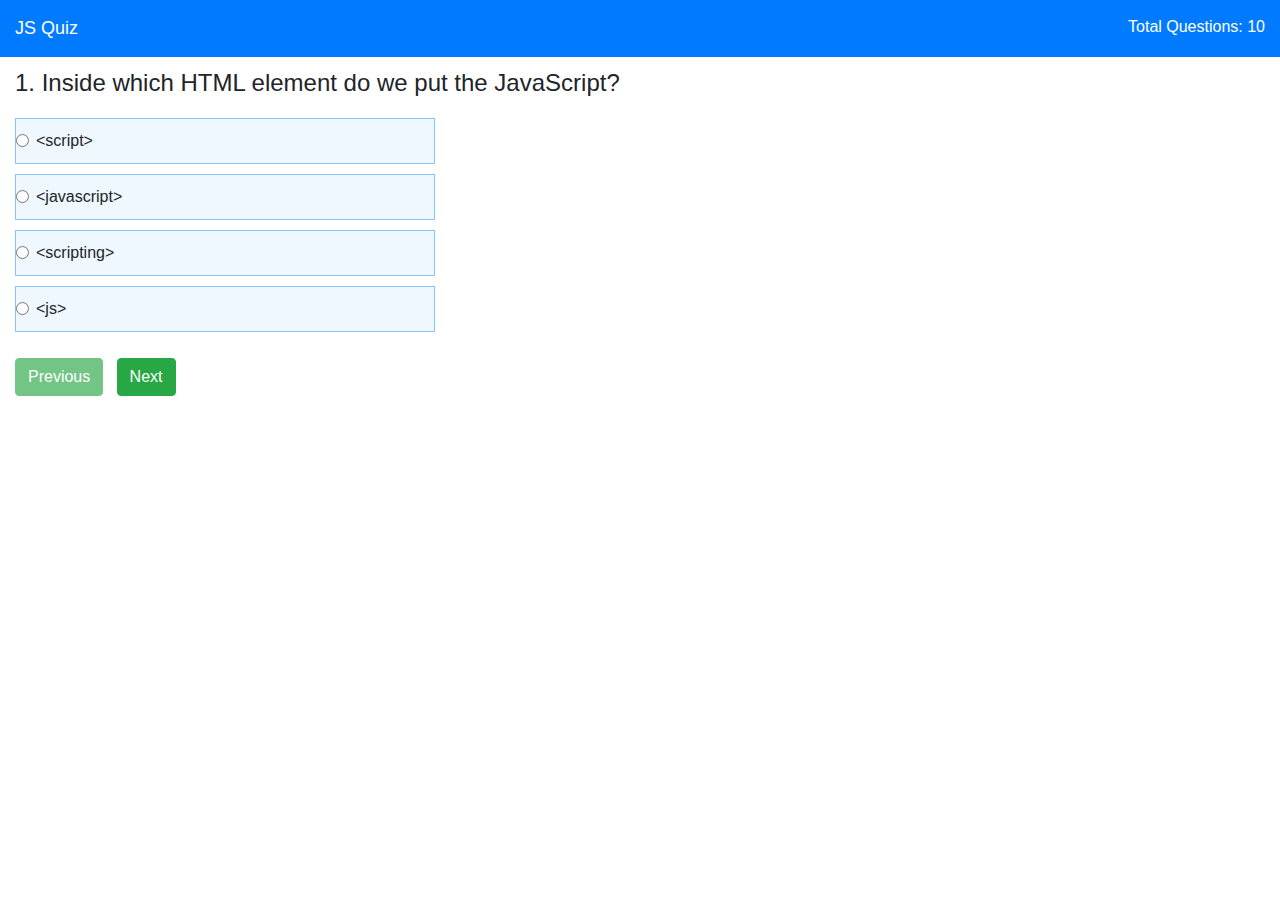
<file: day3/index.html>
<!DOCTYPE html>
<html lang="en">

<head>
    <meta charset="UTF-8">
    <meta http-equiv="X-UA-Compatible" content="IE=edge">
    <meta name="viewport" content="width=device-width, initial-scale=1.0">
    <title>Javascript Quiz</title>
    <link rel="stylesheet" href="style.css">
    <link rel="stylesheet" href="https://cdnjs.cloudflare.com/ajax/libs/font-awesome/4.7.0/css/font-awesome.css">
    <link rel="stylesheet"
        href="https://cdnjs.cloudflare.com/ajax/libs/twitter-bootstrap/4.0.0-alpha.6/css/bootstrap.min.css">
</head>

<body>
    <header class="header bg-primary">
        <div class="left-title">JS Quiz</div>
        <div class="right-title">Total Questions: <span id="tque"></span></div>
        <div class="clearfix"></div>
    </header>
    <div class="content">
        <div class="container-fluid">
            <div class="row">
                <div class="col-sm-12">
                    <div id="result" class="quiz-body">
                        <form name="quizForm" onSubmit="">
                            <fieldset class="form-group">
                                <h4><span id="qid">1.</span> <span id="question"></span></h4>
                                <div class="option-block-container" id="question-options"> </div>
                                <!-- End of option block -->
                            </fieldset> <button name="previous" id="previous" class="btn btn-success">Previous</button>
                            &nbsp; <button name="next" id="next" class="btn btn-success">Next</button>
                        </form>
                    </div>
                </div> <!-- End of col-sm-12 -->
            </div> <!-- End of row -->
        </div> <!-- ENd of container fluid -->
    </div> <!-- End of content -->
    <script src="https://cdnjs.cloudflare.com/ajax/libs/jquery/3.1.1/jquery.min.js"></script>
    <script src="https://cdnjs.cloudflare.com/ajax/libs/twitter-bootstrap/4.0.0-alpha.6/js/bootstrap.min.js"></script>
    <script src="app.js"></script>
</body>

</html>
</file>
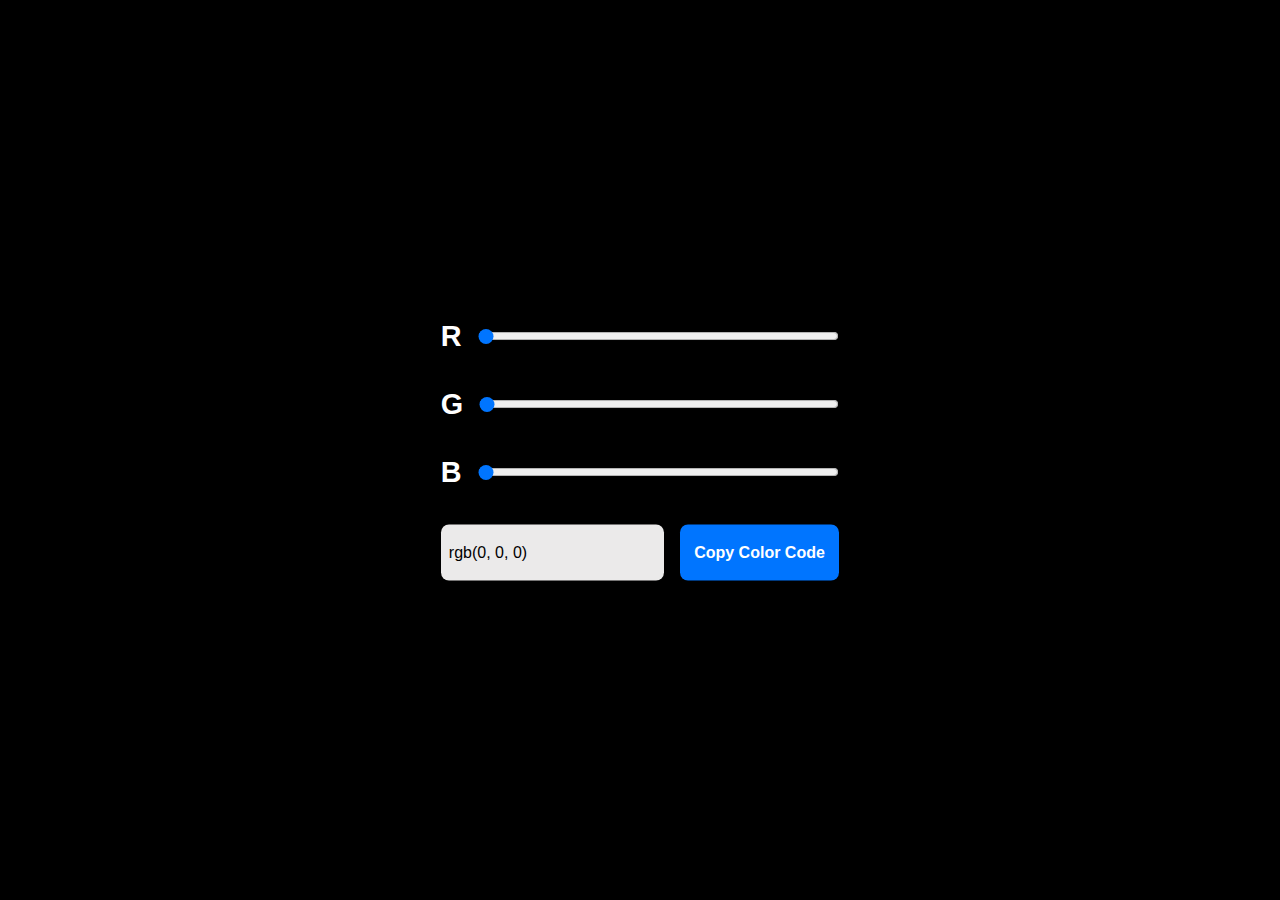
<file: day6/index.html>
<!DOCTYPE html>
<html lang="en">

<head>
    <meta charset="UTF-8">
    <meta name="viewport" content="width=device-width, initial-scale=1.0">
    <title>RGB Color Generator Help of JavaScript</title>
<link rel="stylesheet" href="style.css">
</head>

<body>
    <div class="container">
        <div class="wrapper">
            <label for="red">R</label>
            <input type="range" min="0" max="255" value="0" id="red" />
        </div>
        <div class="wrapper">
            <label for="green">G</label>
            <input type="range" min="0" max="255" value="0" id="green" />
        </div>
        <div class="wrapper">
            <label for="blue">B</label>
            <input type="range" min="0" max="255" value="0" id="blue" />
        </div>
        <div class="result">
            <input type="text" value="rgb(0,0,0)" readonly />
            <button id="copy-btn">Copy Color Code</button>
        </div>
    </div>

    <script src="script.js"></script>
</body>

</html>
</file>
<file: day10/style.css>
@import url('https://fonts.googleapis.com/css2?family=Poppins:wght@100;200;300;400;500;600;700;800;900&display=swap');

* {
  font-family: 'Poppins', sans-serif;
  font-size: 16px;
  color: #edf6f9;
}

body {
  margin: 0;
  height: 100vh;
  padding: 0;
  border: 0;
  background: #83c5be;
}

.form {
  background-color: #fff;
  height: 240px;
  width: 480px;
  border-radius: 20px;
  margin: 20px auto 20px auto;
  display: block;
  border-radius: 31px;
  background: #83c5be;
  box-shadow:  25px 25px 55px #6aa09a,
             -25px -25px 55px #9ceae2;
}

.form:hover {
  transition: .4s;
  transform: scale(1.05);
}

.row-one {
  padding: 20px;
}

.row-two {
  padding: 20px;
}

.text-input {
  width: 60px;
  height: 30px;
  border-radius: 10px;
  background-color: #dbeffe;
  color: #353535;
  border: none;
  outline: none;
  padding: 5px 10px;
  cursor: pointer;
}

.text-input:last-child {
  margin-bottom: 35px;
}

.text-input:hover {
  background-color: #e29578;
  transition: 0.4s;
}

#submit {
  border: none;
  border-radius: 10px;
  height: 40px;
  width: 140px;
  font-weight: 600;
  text-transform: uppercase;
  background-color: #e29578;
  border: 2px solid #e29578;
  color: #fff;
  margin: auto;
  display: block;
  outline: none;
  cursor: pointer;
}

#submit:hover{
  background-color: transparent;
  border: 2px solid #e29578;
  transition: 0.5s;
}

.text {
  display: inline-block;
  margin: 5px 20px 5px 8px;;
}

.row-one {
  padding: 30px 20px 15px 20px;
}
.row-two {
  padding: 15px 20px 30px 20px;
}

.container {
  display: inline-block;
  position: relative;
  padding-left: 30px;
  cursor: pointer;
  user-select: none;
}

.container input {
  position: absolute;
  opacity: 0;
}

.checkmark {
  position: absolute;
  top: 0;
  left: 0;
  height: 25px;
  width: 25px;
  background-color: #dbeffe;
  border-radius: 50%;
}

.container:hover input ~ .checkmark {
  background-color: #e29578;
  transition: 0.4s;
}

.container input:checked ~ .checkmark {
  background-color: #e29578;
}

h1 {
  font-size: 30px;
  font-weight: 500;
  text-align: center;
  color: #353535;
  padding-top: 15px;
  display: block;
}

h2 {
  font-size: 22px;
  font-weight: 600;
  text-align: center;
}

h3 {
  font-size: 24px;
  font-weight: 600;
  text-align: center;
  padding: 15px;
}

h3 b {
  font-size: 32px;
  font-weight: 600;
  color: #e29578;
}

.checkmark:after {
  content: "";
  position: absolute;
  display: none;
}

.container input:checked ~ .checkmark:after {
  display: block;
}

.container .checkmark:after {
  left: 9px;
  top: 5px;
  width: 5px;
  height: 10px;
  border: solid white;
  border-width: 0 2px 2px 0;
  transform: rotate(45deg);
}
</file>
<file: day12/style.css>
*{
    margin: 0;
    padding: 0;
    box-sizing: border-box;
}
.hero{
    width: 100%;
    min-height: 100vh;
    background: linear-gradient(45deg, #010758 , #490d61);
    display: flex;
    align-items: center;
    justify-content: center;
    flex-direction: column;
    color: #fff
}
.hero .h1{
    font-size: 45px;
    font-weight:500 ;
    margin-top: -50%;
    margin-bottom: 50%;
    
}
.hero h1 span{
    color:  #ff2963;
}
textarea{
    width :600px;
    height: 250px;
color: #fff;
font-size: 15px;
    outline: 0;
    border: 0;
background-color: #403d84;
padding:20px ;
border-radius: 10px;
resize: none;
margin-bottom: 30px;
}
textarea::placeholder{
    font-size: 16px;
    color: #ddd;
}
.row {
    width: 600px;
    display: flex;
    align-items: center;
    gap: 20px;

} button{
    background-color: #ff2963;
    color: #fff;
    border-radius: 35px;
    border: 0;
    outline: 0;
    cursor: pointer;
    padding: 10px 30px;
    font-size: 16px;
}
button img{
    width: 16px;
    margin-right: 10px;
    display: flex;
    align-items: center;
}
select{
    flex: 1;
    color: #FFF;
    background-color: #403d84;
    height: 50px;
    padding: 0 20px;
    outline: 0;
    border: 0;
    border-radius: 35px;
appearance: none;
background-image: url(dropdown.png);
background-repeat: no-repeat;
background-size: 15px;
background-position-x: calc(100% - 20px);
background-position-y: calc(20px);
}
</file>
<file: day2/stylye.css>
@import url('https://fonts.googleapis.com/css?family=Muli&display=swap');

* {
	box-sizing: border-box;
}

body {
	background-color: #42EADDFF;
	color: #fff;
	display: flex;
	font-family: 'Muli', sans-serif;
	flex-direction: column;
	align-items: center;
	justify-content: center;
	padding: 10px;
	min-height: 100vh;
}

p {
	margin: 5px 0;
}

h2 {
	margin: 10px 0 20px;
	text-align: center;
}

input[type=checkbox] {
	margin-right: 0;
}

.container {
	background-color:rgb(235, 163, 81);
	box-shadow: 0px 2px 10px rgba(255, 255, 255, 0.2);
	padding: 20px;
	width: 350px;
	max-width: 100%;
}

.result-container {
	background-color: rgba(0, 0, 0, 0.4);
	display: flex;
	justify-content: flex-start;
	align-items: center;
	position: relative;
	font-size: 18px;
	letter-spacing: 1px;
	padding: 12px 10px;
	height: 50px;
	width: 100%;
}

.result-container #result {
  	word-wrap: break-word;
	max-width: calc(100% - 40px);
}

.result-container .btn {
	font-size: 20px;
	position: absolute;
	top: 5px;
	right: 5px;
	height: 40px;
	width: 40px;
}

.btn {
	border: none;
	color: #000000;
	cursor: pointer;
	font-size: 16px;
	padding: 8px 12px;
	background-color: gray;
}
#clipboard{
  background-color: transparent;
}
.btn-large {
	display: block;
	width: 100%;
}

.setting {
	display: flex;
	justify-content: space-between;
	align-items: center;
	margin: 15px 0;
}

@media screen and (max-width: 400px) {
	.result-container {
		font-size: 14px;
	}
}

/* SOCIAL PANEL CSS */
.social-panel-container {
	position: fixed;
	right: 0;
	bottom: 80px;
	transform: translateX(100%);
	transition: transform 0.4s ease-in-out;
}

.social-panel-container.visible {
	transform: translateX(-10px);
}

.social-panel {	
	background-color: #fff;
	border-radius: 16px;
	box-shadow: 0 16px 31px -17px rgba(0,31,97,0.6);
	border: 5px solid #001F61;
	display: flex;
	flex-direction: column;
	justify-content: center;
	align-items: center;
	font-family: 'Muli';
	position: relative;
	height: 169px;	
	width: 370px;
	max-width: calc(100% - 10px);
}

.social-panel button.close-btn {
	border: 0;
	color: #97A5CE;
	cursor: pointer;
	font-size: 20px;
	position: absolute;
	top: 5px;
	right: 5px;
}

.social-panel button.close-btn:focus {
	outline: none;
}

.social-panel p {
	background-color: #001F61;
	border-radius: 0 0 10px 10px;
	color: #fff;
	font-size: 14px;
	line-height: 18px;
	padding: 2px 17px 6px;
	position: absolute;
	top: 0;
	left: 50%;
	margin: 0;
	transform: translateX(-50%);
	text-align: center;
	width: 235px;
}

.social-panel p i {
	margin: 0 5px;
}

.social-panel p a {
	color: #FF7500;
	text-decoration: none;
}

.social-panel h4 {
	margin: 20px 0;
	color: #97A5CE;	
	font-family: 'Muli';	
	font-size: 14px;	
	line-height: 18px;
	text-transform: uppercase;
}

.social-panel ul {
	display: flex;
	list-style-type: none;
	padding: 0;
	margin: 0;
}

.social-panel ul li {
	margin: 0 10px;
}

.social-panel ul li a {
	border: 1px solid #DCE1F2;
	border-radius: 50%;
	color: #001F61;
	font-size: 20px;
	display: flex;
	justify-content: center;
	align-items: center;
	height: 50px;
	width: 50px;
	text-decoration: none;
}

.social-panel ul li a:hover {
	border-color: #FF6A00;
	box-shadow: 0 9px 12px -9px #FF6A00;
}

.floating-btn {
	border-radius: 26.5px;
	background-color: #001F61;
	border: 1px solid #001F61;
	box-shadow: 0 16px 22px -17px #03153B;
	color: #fff;
	cursor: pointer;
	font-size: 16px;
	line-height: 20px;
	padding: 12px 20px;
	position: fixed;
	bottom: 20px;
	right: 20px;
	z-index: 999;
}

.floating-btn:hover {
	background-color: #ffffff;
	color: #001F61;
}

.floating-btn:focus {
	outline: none;
}

.floating-text {
	background-color: #4680ff;
	border-radius: 10px 10px 0 0;
	color: #fff;
	font-family: 'Muli';
	padding: 7px 15px;
	position: fixed;
	bottom: 0;
	left: 50%;
	transform: translateX(-50%);
	text-align: center;
	z-index: 998;
}

.floating-text a {
	color: #FF7500;
	text-decoration: none;
}

@media screen and (max-width: 480px) {

	.social-panel-container.visible {
		transform: translateX(0px);
	}
	
	.floating-btn {
		right: 10px;
	}
}
</file>
<file: day20/style.css>
body {
  background-color: #e4d4d4;
  /* background-image: url("./nickfinder.png"); */
}
body img {
}
#heading {

  background-position: center;
  align-items: center;
  text-align: center;
  color:#fff;
  font-family:system-ui, -apple-system, BlinkMacSystemFont, 'Segoe UI', Roboto, Oxygen, Ubuntu, Cantarell, 'Open Sans', 'Helvetica Neue', sans-serif ;
  padding-top: 3.2vh;
  text-align: center;
  background-color: #7e2abe;
  height: 8vw;
  z-index: 999999;
  background-size: cover;
}
#heading h1 {
  padding-top: 2vh;
  color: red;
}
.fixed {
  position: fixed;
  top: 0;
  left: 0;
  width: 100%;
  z-index: 99;
}

#font-contol {
  justify-content: center;
  display: flex;
  text-align: center;
  height: 18vh;
  margin-top: -1.2%;
  padding-top: 2.5vh;
  border:  1.8px solid #6001A8;
  /* box-shadow: 3px 2px 3px #6001a8; */
  margin-left: 23vw;
  background-image: url("./nickfinder.png");

	/* background: linear-gradient((#3E5151 + #DECBA4)); */

  filter: blur(0.3px);filter: drop-shadow(10px 10px 15px #8918e0);
  /* background-position: center; */
  background-size: cover;
  align-items: center;
}
#result {
  width: 50%;

  margin-left: 23vw;
}
#result input {
  color: rgb(0, 0, 0);
  text-align: center;
  width: 50%;
}
#result span {
  background-color: rgb(49, 177, 49);
  color: black;
}
.social-panel-container {
	position: fixed;
	right: 0;
	bottom: 80px;
	transform: translateX(100%);
	transition: transform 0.4s ease-in-out;
}

.social-panel-container.visible {
	transform: translateX(-10px);
}

.social-panel {	
	background-color: #fff;
	border-radius: 16px;
	box-shadow: 0 16px 31px -17px rgba(0,31,97,0.6);
	border: 5px solid #7e2abe;
	display: flex;
	flex-direction: column;
	justify-content: center;
	align-items: center;
	font-family: 'Muli';
	position: relative;
	height: 169px;	
	width: 370px;
	max-width: calc(100% - 10px);
}

.social-panel button.close-btn {
	border: 0;
	color: #97A5CE;
	cursor: pointer;
	font-size: 20px;
	position: absolute;
	top: 5px;
	right: 5px;
}

.social-panel button.close-btn:focus {
	outline: none;
}

.social-panel p {
	background-color: #7e2abe;
	border-radius: 0 0 10px 10px;
	color: #fff;
	font-size: 14px;
	line-height: 18px;
	padding: 2px 17px 6px;
	position: absolute;
	top: 0;
	left: 50%;
	margin: 0;
	transform: translateX(-50%);
	text-align: center;
	width: 235px;
}

.social-panel p i {
	margin: 0 5px;
}

.social-panel p a {
	color: #FF7500;
	text-decoration: none;
}

.social-panel h4 {
	margin: 20px 0;
	color: #97A5CE;	
	font-family: 'Muli';	
	font-size: 14px;	
	line-height: 18px;
	text-transform: uppercase;
}

.social-panel ul {
	display: flex;
	list-style-type: none;
	padding: 0;
	margin: 0;
}

.social-panel ul li {
	margin: 0 10px;
}

.social-panel ul li a {
	border: 1px solid #DCE1F2;
	border-radius: 50%;
	color: #001F61;
	font-size: 20px;
	display: flex;
	justify-content: center;
	align-items: center;
	height: 50px;
	width: 50px;
	text-decoration: none;
}

.social-panel ul li a:hover {
	border-color: #FF6A00;
	box-shadow: 0 9px 12px -9px #FF6A00;
}

.floating-btn {
	border-radius: 26.5px;
	background-color: #001F61;
	border: 1px solid #001F61;
	box-shadow: 0 16px 22px -17px #03153B;
	color: #fff;
	cursor: pointer;
	font-size: 16px;
	line-height: 20px;
	padding: 12px 20px;
	position: fixed;
	bottom: 20px;
	right: 20px;
	z-index: 999;
}

.floating-btn:hover {
	background-color: #ffffff;
	color: #001F61;
}

.floating-btn:focus {
	outline: none;
}

.floating-text {
	background-color: #4680ff;
	border-radius: 10px 10px 0 0;
	color: #fff;
	font-family: 'Muli';
	padding: 7px 15px;
	position: fixed;
	bottom: 0;
	left: 50%;
	transform: translateX(-50%);
	text-align: center;
	z-index: 998;
}

.floating-text a {
	color: #FF7500;
	text-decoration: none;
}

@media screen and (max-width: 480px) {

	.social-panel-container.visible {
		transform: translateX(0px);
	}
	
	.floating-btn {
		right: 10px;
	}
}
</file>
<file: day3/style.css>
.content {
  margin-top: 54px;
}
.header {
  padding: 15px;
  position: fixed;
  top: 0;
  width: 100%;
  z-index: 9999;
}
.left-title {
  width: 80px;
  color: #fff;
  font-size: 18px;
  float: left;
}
.right-title {
  width: 150px;
  text-align: right;
  float: right;
  color: #fff;
}
.quiz-body {
  margin-top: 15px;
  padding-bottom: 50px;
}
.option-block-container {
  margin-top: 20px;
  max-width: 420px;
}
.option-block {
  padding: 10px;
  background: aliceblue;
  border: 1px solid #84c5fe;
  margin-bottom: 10px;
  cursor: pointer;
}
.result-question {
  font-weight: bold;
}
.c-wrong {
  margin-left: 20px;
  color: #ff0000;
}
.c-correct {
  margin-left: 20px;
  color: green;
}
.last-row {
  border-bottom: 1px solid #ccc;
  padding-bottom: 25px;
  margin-bottom: 25px;
}
.res-header {
  border-bottom: 1px solid #ccc;
  margin-bottom: 15px;
  padding-bottom: 15px;
}
</file>
<file: day6/style.css>
* {
  padding: 0;
  margin: 0;
  box-sizing: border-box;
  font-family: "Poppins", sans-serif;
}

.container {
  background-color: transparent;
  width: min(90%, 31.25em);
  padding: 4em 2em;
  position: absolute;
  transform: translate(-50%, -50%);
  top: 50%;
  left: 50%;
  color: #ffffff;
  font-weight: 600;
  border-radius: 0.5em;
  display: grid;
  justify-content: center;
  box-shadow: 0 2em 3em rgba(0, 0, 0, 0.2);
}

.wrapper {
  width: 100%;
  display: flex;
  align-items: space-between;
  gap: 1em;
  margin-bottom: 2.2em;
}

label {
  font-size: 1.8em;
}

input[type="range"] {
  width: 100%;
}

.result {
  width: 100%;
  display: grid;
  grid-template-columns: 7fr 5fr;
  gap: 1em;
}

input[type="text"],
button {
  font-size: 1em;
  border-radius: 0.5em;
  border: none;
  outline: none;
}

input[type="text"] {
  background-color: #ebeaea;
  padding: 1.2em 0.5em;
  font-weight: 400;
}

input[type="text"]::selection {
  background-color: transparent;
}

button {
  background-color: #0075ff;
  color: #ffffff;
  font-weight: 600;
  cursor: pointer;
}
</file>
